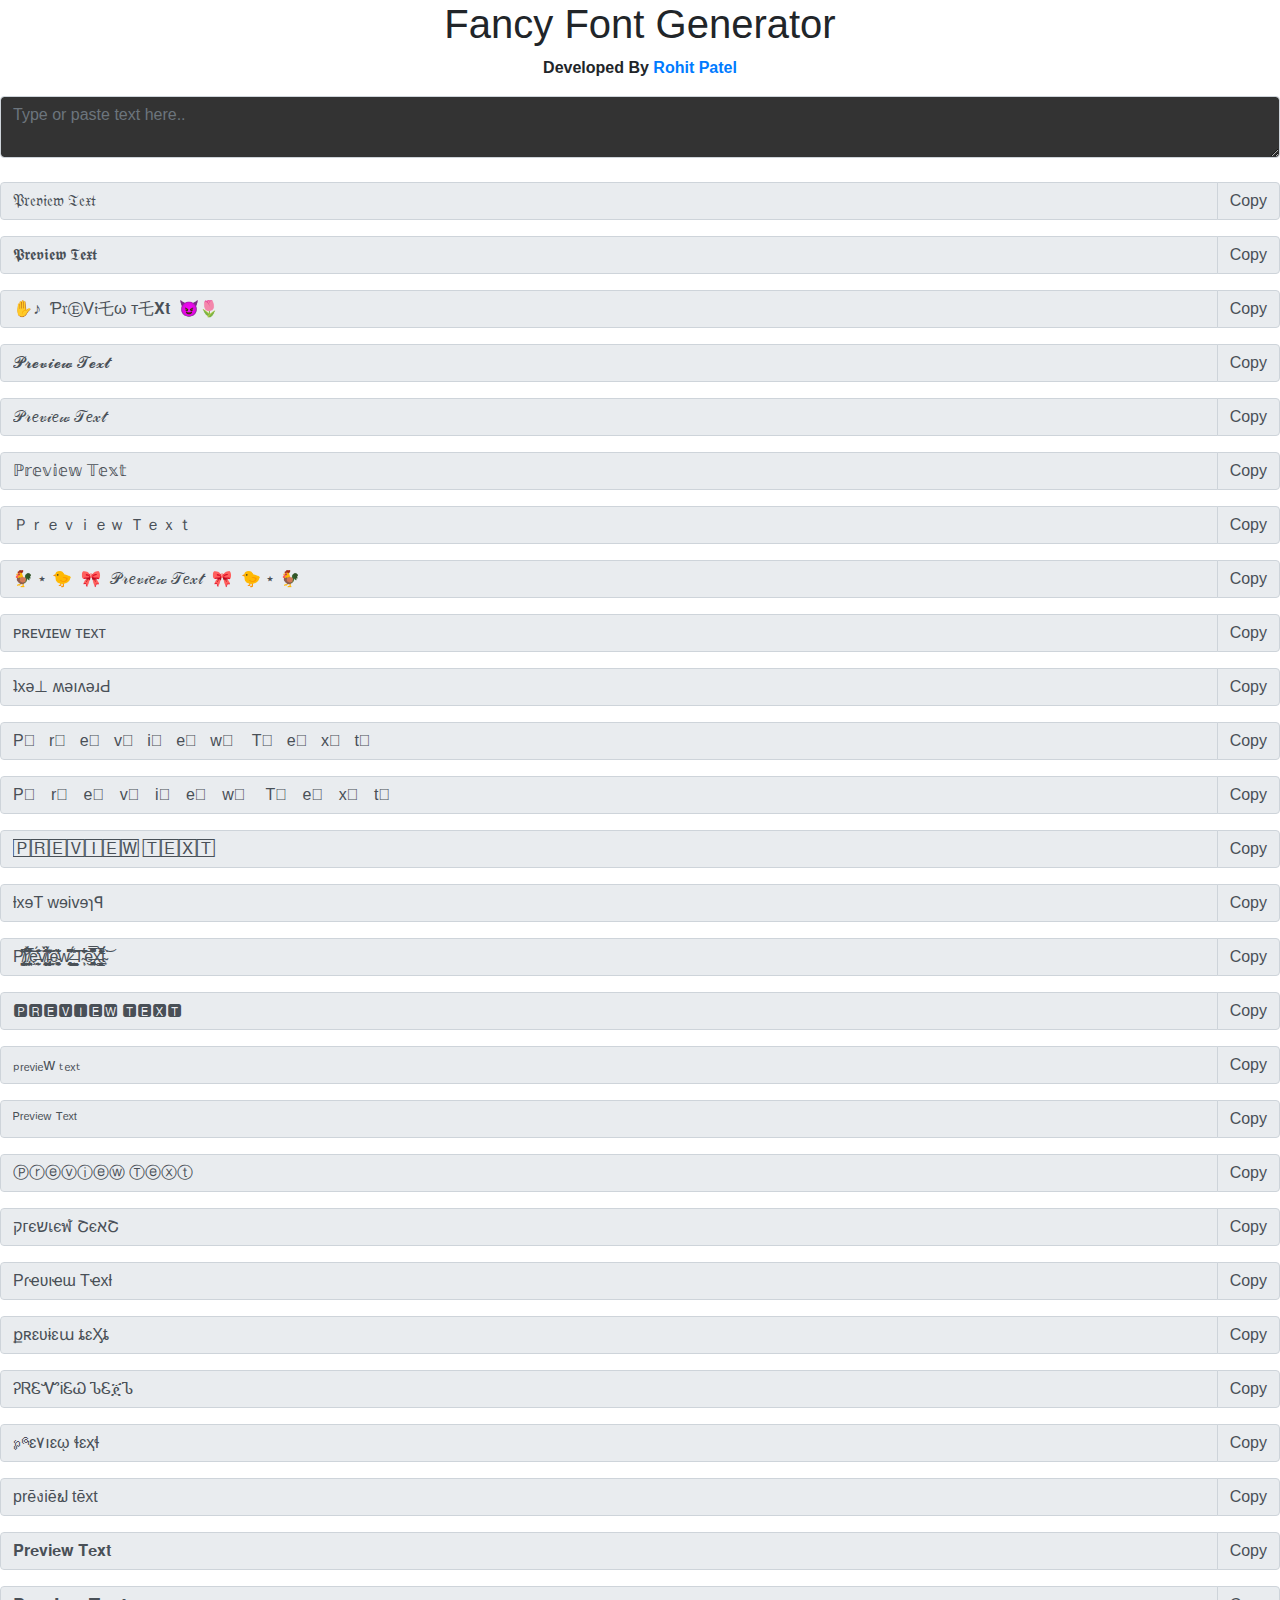
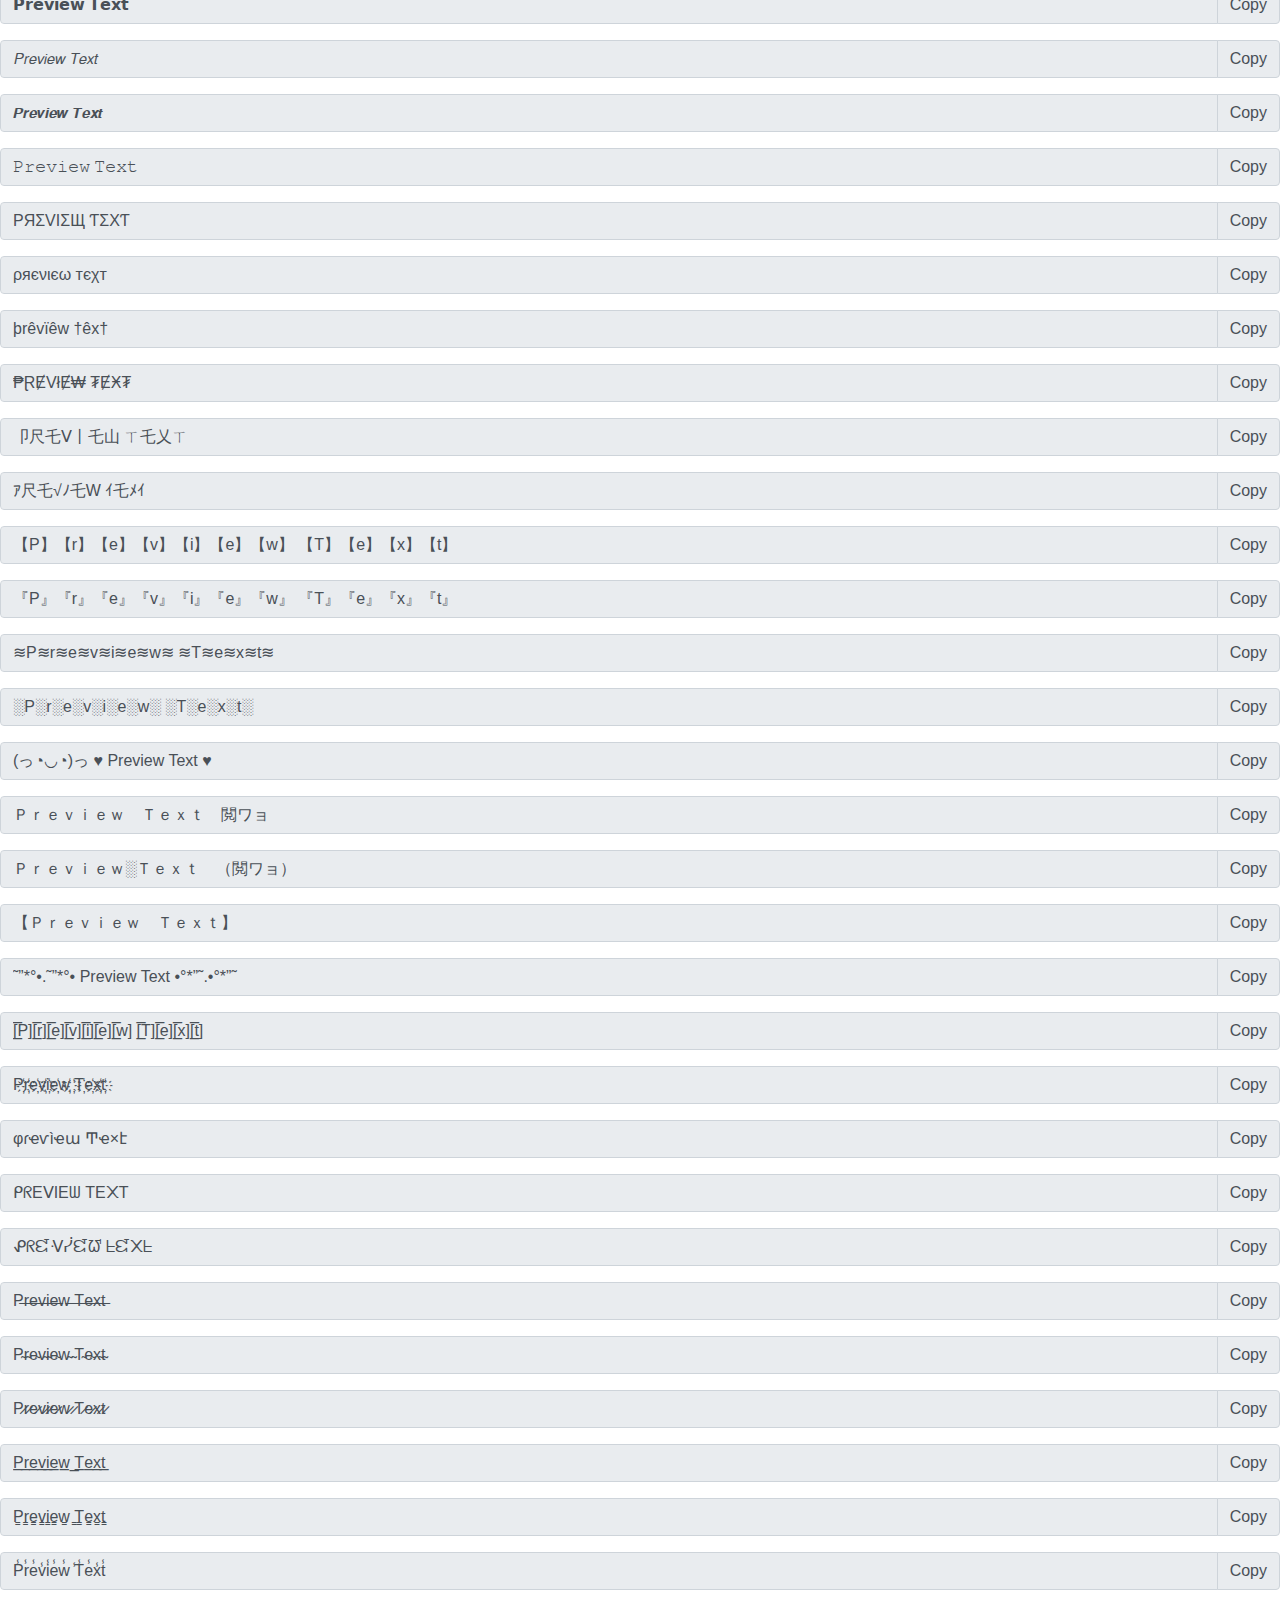
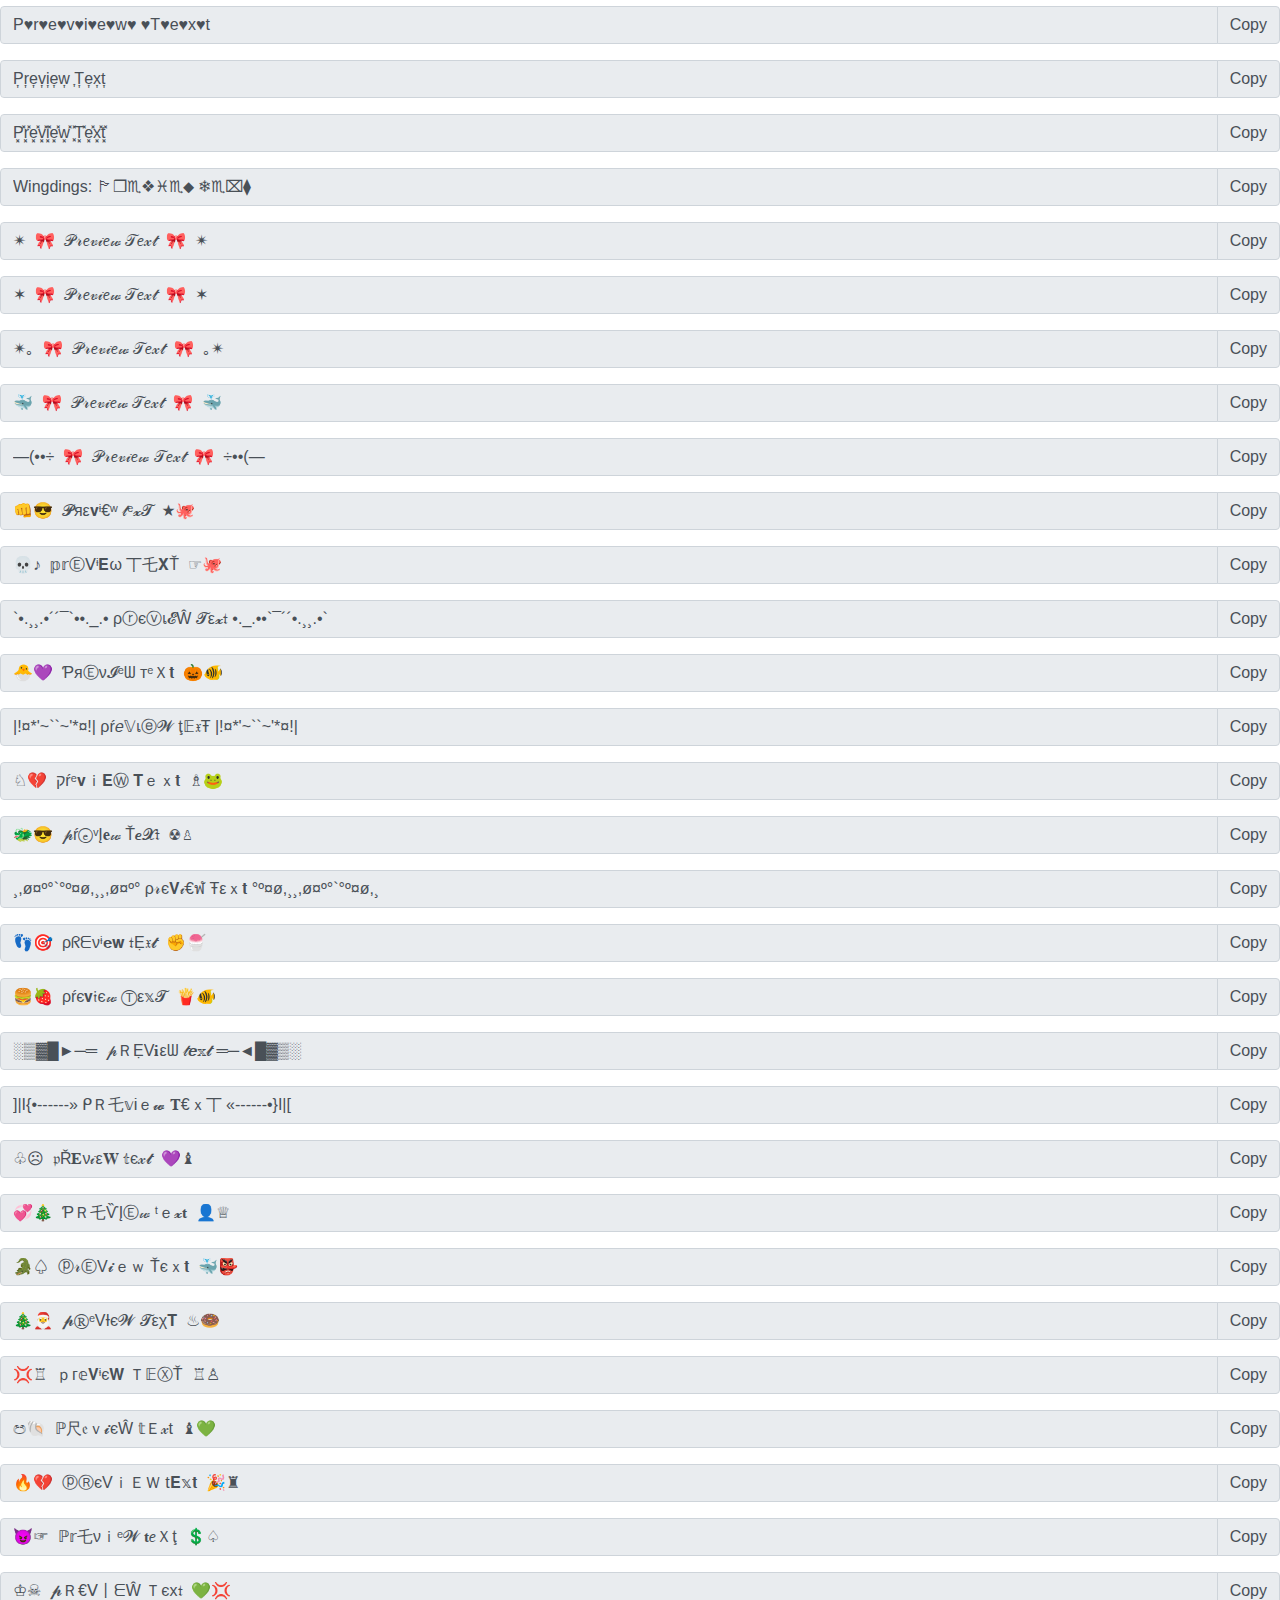
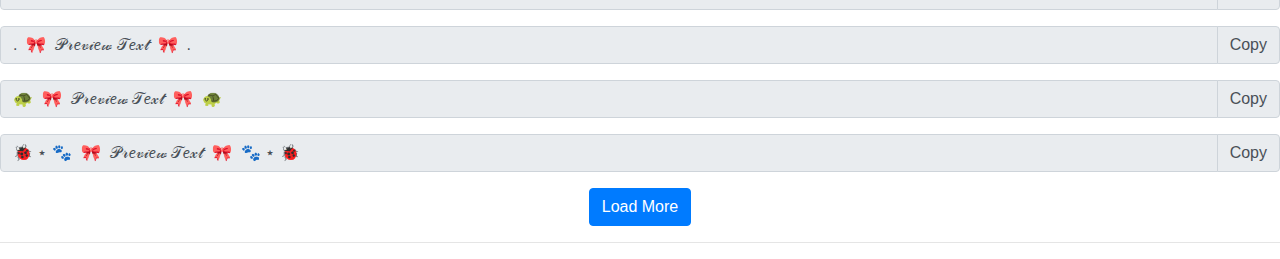
<file: day1/index.html>
<!DOCTYPE html>
<html>
  <head>
    <meta charset="utf-8" />
    <title>Fancy Font Generator</title>

    <meta name="viewport" content="width=device-width, initial-scale=1" />

    <link
      rel="stylesheet"
      href="https://maxcdn.bootstrapcdn.com/bootstrap/4.0.0/css/bootstrap.min.css"
      integrity="sha384-Gn5384xqQ1aoWXA+058RXPxPg6fy4IWvTNh0E263XmFcJlSAwiGgFAW/dAiS6JXm"
      crossorigin="anonymous"
    />
    <link
      rel="stylesheet"
      href="https://maxcdn.bootstrapcdn.com/font-awesome/4.7.0/css/font-awesome.min.css"
    />
    <script src="https://ajax.googleapis.com/ajax/libs/jquery/3.5.1/jquery.min.js"></script>
    <style>
      .fixed {
        position: fixed;
        top: 0;
        left: 0;
        width: 100%;
        z-index: 99;
      }
    </style>
    <script>
      $(window).scroll(function () {
        var sticky = $(".fancytext"),
          scroll = $(window).scrollTop();
        if (scroll >= 100) sticky.addClass("fixed");
        else sticky.removeClass("fixed");
      });
    </script>
  </head>
  <body>
    <h1 style="text-align: center">Fancy Font Generator</h1>
    <p style="text-align: center">
      <b
        >Developed By
        <a href="https://www.iamrohit.in" target="_blank">Rohit Patel</a></b
      >
    </p>
    <textarea
      type="text"
      class="form-control fancytext"
      style="width: 100%; background-color: #333333 !important; color: #ffffff"
      required="required"
      name="text"
      placeholder="Type or paste text here.."
      value=""
    ></textarea>
    <br />
    <div id="result">
      <div class="input-group mb-3">
        <input
          type="text"
          class="form-control text-1"
          value="𝔓𝔯𝔢𝔳𝔦𝔢𝔴 𝔗𝔢𝔵𝔱"
          id="copy_0"
          readonly="readonly"
        />
        <div class="input-group-append">
          <span
            class="input-group-text copybutton"
            style="cursor: pointer"
            data-clipboard-action="copy"
            data-clipboard-target="#copy_0"
            >Copy</span
          >
        </div>
      </div>
      <div class="input-group mb-3">
        <input
          type="text"
          class="form-control text-2"
          value="𝕻𝖗𝖊𝖛𝖎𝖊𝖜 𝕿𝖊𝖝𝖙"
          id="copy_1"
          readonly="readonly"
        />
        <div class="input-group-append">
          <span
            class="input-group-text copybutton"
            style="cursor: pointer"
            data-clipboard-action="copy"
            data-clipboard-target="#copy_1"
            >Copy</span
          >
        </div>
      </div>
      <div class="input-group mb-3">
        <input
          type="text"
          class="form-control text-3"
          value="✋♪  Ƥ𝔯Ⓔᐯ𝔦乇ω т乇𝐗𝐭  😈🌷"
          id="copy_2"
          readonly="readonly"
        />
        <div class="input-group-append">
          <span
            class="input-group-text copybutton"
            style="cursor: pointer"
            data-clipboard-action="copy"
            data-clipboard-target="#copy_2"
            >Copy</span
          >
        </div>
      </div>
      <div class="input-group mb-3">
        <input
          type="text"
          class="form-control text-4"
          value="𝓟𝓻𝓮𝓿𝓲𝓮𝔀 𝓣𝓮𝔁𝓽"
          id="copy_3"
          readonly="readonly"
        />
        <div class="input-group-append">
          <span
            class="input-group-text copybutton"
            style="cursor: pointer"
            data-clipboard-action="copy"
            data-clipboard-target="#copy_3"
            >Copy</span
          >
        </div>
      </div>
      <div class="input-group mb-3">
        <input
          type="text"
          class="form-control text-5"
          value="𝒫𝓇𝑒𝓋𝒾𝑒𝓌 𝒯𝑒𝓍𝓉"
          id="copy_4"
          readonly="readonly"
        />
        <div class="input-group-append">
          <span
            class="input-group-text copybutton"
            style="cursor: pointer"
            data-clipboard-action="copy"
            data-clipboard-target="#copy_4"
            >Copy</span
          >
        </div>
      </div>
      <div class="input-group mb-3">
        <input
          type="text"
          class="form-control text-6"
          value="ℙ𝕣𝕖𝕧𝕚𝕖𝕨 𝕋𝕖𝕩𝕥"
          id="copy_5"
          readonly="readonly"
        />
        <div class="input-group-append">
          <span
            class="input-group-text copybutton"
            style="cursor: pointer"
            data-clipboard-action="copy"
            data-clipboard-target="#copy_5"
            >Copy</span
          >
        </div>
      </div>
      <div class="input-group mb-3">
        <input
          type="text"
          class="form-control text-7"
          value="Ｐｒｅｖｉｅｗ Ｔｅｘｔ"
          id="copy_6"
          readonly="readonly"
        />
        <div class="input-group-append">
          <span
            class="input-group-text copybutton"
            style="cursor: pointer"
            data-clipboard-action="copy"
            data-clipboard-target="#copy_6"
            >Copy</span
          >
        </div>
      </div>
      <div class="input-group mb-3">
        <input
          type="text"
          class="form-control text-8"
          value="🐓 ⋆ 🐤  🎀  𝒫𝓇𝑒𝓋𝒾𝑒𝓌 𝒯𝑒𝓍𝓉  🎀  🐤 ⋆ 🐓"
          id="copy_7"
          readonly="readonly"
        />
        <div class="input-group-append">
          <span
            class="input-group-text copybutton"
            style="cursor: pointer"
            data-clipboard-action="copy"
            data-clipboard-target="#copy_7"
            >Copy</span
          >
        </div>
      </div>
      <div class="input-group mb-3">
        <input
          type="text"
          class="form-control text-9"
          value="ᴘʀᴇᴠɪᴇᴡ ᴛᴇxᴛ"
          id="copy_8"
          readonly="readonly"
        />
        <div class="input-group-append">
          <span
            class="input-group-text copybutton"
            style="cursor: pointer"
            data-clipboard-action="copy"
            data-clipboard-target="#copy_8"
            >Copy</span
          >
        </div>
      </div>
      <div class="input-group mb-3">
        <input
          type="text"
          class="form-control text-10"
          value="ʇxǝ⊥ ʍǝıʌǝɹԀ"
          id="copy_9"
          readonly="readonly"
        />
        <div class="input-group-append">
          <span
            class="input-group-text copybutton"
            style="cursor: pointer"
            data-clipboard-action="copy"
            data-clipboard-target="#copy_9"
            >Copy</span
          >
        </div>
      </div>
      <div class="input-group mb-3">
        <input
          type="text"
          class="form-control text-11"
          value="P⃣&nbsp;&nbsp;&nbsp;r⃣&nbsp;&nbsp;&nbsp;e⃣&nbsp;&nbsp;&nbsp;v⃣&nbsp;&nbsp;&nbsp;i⃣&nbsp;&nbsp;&nbsp;e⃣&nbsp;&nbsp;&nbsp;w⃣ &nbsp;&nbsp;&nbsp;T⃣&nbsp;&nbsp;&nbsp;e⃣&nbsp;&nbsp;&nbsp;x⃣&nbsp;&nbsp;&nbsp;t⃣"
          id="copy_10"
          readonly="readonly"
        />
        <div class="input-group-append">
          <span
            class="input-group-text copybutton"
            style="cursor: pointer"
            data-clipboard-action="copy"
            data-clipboard-target="#copy_10"
            >Copy</span
          >
        </div>
      </div>
      <div class="input-group mb-3">
        <input
          type="text"
          class="form-control text-12"
          value="P⃞ &nbsp;&nbsp; r⃞ &nbsp;&nbsp; e⃞ &nbsp;&nbsp; v⃞ &nbsp;&nbsp; i⃞ &nbsp;&nbsp; e⃞ &nbsp;&nbsp; w⃞  &nbsp;&nbsp; T⃞ &nbsp;&nbsp; e⃞ &nbsp;&nbsp; x⃞ &nbsp;&nbsp; t⃞"
          id="copy_11"
          readonly="readonly"
        />
        <div class="input-group-append">
          <span
            class="input-group-text copybutton"
            style="cursor: pointer"
            data-clipboard-action="copy"
            data-clipboard-target="#copy_11"
            >Copy</span
          >
        </div>
      </div>
      <div class="input-group mb-3">
        <input
          type="text"
          class="form-control text-13"
          value="🄿🅁🄴🅅🄸🄴🅆 🅃🄴🅇🅃"
          id="copy_12"
          readonly="readonly"
        />
        <div class="input-group-append">
          <span
            class="input-group-text copybutton"
            style="cursor: pointer"
            data-clipboard-action="copy"
            data-clipboard-target="#copy_12"
            >Copy</span
          >
        </div>
      </div>
      <div class="input-group mb-3">
        <input
          type="text"
          class="form-control text-14"
          value="ƚxɘT wɘivɘɿꟼ"
          id="copy_13"
          readonly="readonly"
        />
        <div class="input-group-append">
          <span
            class="input-group-text copybutton"
            style="cursor: pointer"
            data-clipboard-action="copy"
            data-clipboard-target="#copy_13"
            >Copy</span
          >
        </div>
      </div>
      <div class="input-group mb-3">
        <input
          type="text"
          class="form-control text-15"
          value="P̸̡̛̬̪̙͎̻̺̹̻̎͆̇̋̆r̸̡͙̦̺̜̪̋̅͌͋̈̈́̀̈́͠͝ȩ̶̯͙̰̜̈́̂̒͠v̸̛͖̰̤̗̝͕̆͊̐̂́̀͜͝͝ị̵̡̲̩̘̟͎̫̝̊̀̎̌̎̈́͂̀̕ẻ̴͓͈̗̖̞̖̣̯̰̓͑͊̐̕w̷̨̛̟͎̗͈̯̘̤͆͆̇͒̈̋̈͠ ̶̲̮̦͇̣̎̾́ͅT̴̖̜̄͋̄͋̇̄̄͗͘͝e̶̳̰̲͙̼͓̣̰͕̩͊̿̐͆͗̽x̵̼̫̙͇̘̗̒̄̽̾̎̑̽̀̾̚t̴͙́̈́͝"
          id="copy_14"
          readonly="readonly"
        />
        <div class="input-group-append">
          <span
            class="input-group-text copybutton"
            style="cursor: pointer"
            data-clipboard-action="copy"
            data-clipboard-target="#copy_14"
            >Copy</span
          >
        </div>
      </div>
      <div class="input-group mb-3">
        <input
          type="text"
          class="form-control text-16"
          value="🅿🆁🅴🆅🅸🅴🆆 🆃🅴🆇🆃"
          id="copy_15"
          readonly="readonly"
        />
        <div class="input-group-append">
          <span
            class="input-group-text copybutton"
            style="cursor: pointer"
            data-clipboard-action="copy"
            data-clipboard-target="#copy_15"
            >Copy</span
          >
        </div>
      </div>

      <div class="input-group mb-3">
        <input
          type="text"
          class="form-control text-17"
          value="ₚᵣₑᵥᵢₑw ₜₑₓₜ"
          id="copy_16"
          readonly="readonly"
        />
        <div class="input-group-append">
          <span
            class="input-group-text copybutton"
            style="cursor: pointer"
            data-clipboard-action="copy"
            data-clipboard-target="#copy_16"
            >Copy</span
          >
        </div>
      </div>
      <div class="input-group mb-3">
        <input
          type="text"
          class="form-control text-18"
          value="ᴾʳᵉᵛⁱᵉʷ ᵀᵉˣᵗ"
          id="copy_17"
          readonly="readonly"
        />
        <div class="input-group-append">
          <span
            class="input-group-text copybutton"
            style="cursor: pointer"
            data-clipboard-action="copy"
            data-clipboard-target="#copy_17"
            >Copy</span
          >
        </div>
      </div>
      <div class="input-group mb-3">
        <input
          type="text"
          class="form-control text-19"
          value="Ⓟⓡⓔⓥⓘⓔⓦ Ⓣⓔⓧⓣ"
          id="copy_18"
          readonly="readonly"
        />
        <div class="input-group-append">
          <span
            class="input-group-text copybutton"
            style="cursor: pointer"
            data-clipboard-action="copy"
            data-clipboard-target="#copy_18"
            >Copy</span
          >
        </div>
      </div>
      <div class="input-group mb-3">
        <input
          type="text"
          class="form-control text-20"
          value="קгєשเєฬ ՇєאՇ"
          id="copy_19"
          readonly="readonly"
        />
        <div class="input-group-append">
          <span
            class="input-group-text copybutton"
            style="cursor: pointer"
            data-clipboard-action="copy"
            data-clipboard-target="#copy_19"
            >Copy</span
          >
        </div>
      </div>
      <div class="input-group mb-3">
        <input
          type="text"
          class="form-control text-21"
          value="Pɾҽʋιҽɯ Tҽxƚ"
          id="copy_20"
          readonly="readonly"
        />
        <div class="input-group-append">
          <span
            class="input-group-text copybutton"
            style="cursor: pointer"
            data-clipboard-action="copy"
            data-clipboard-target="#copy_20"
            >Copy</span
          >
        </div>
      </div>
      <div class="input-group mb-3">
        <input
          type="text"
          class="form-control text-22"
          value="քʀɛʋɨɛա ȶɛӼȶ"
          id="copy_21"
          readonly="readonly"
        />
        <div class="input-group-append">
          <span
            class="input-group-text copybutton"
            style="cursor: pointer"
            data-clipboard-action="copy"
            data-clipboard-target="#copy_21"
            >Copy</span
          >
        </div>
      </div>
      <div class="input-group mb-3">
        <input
          type="text"
          class="form-control text-23"
          value="ᎮᏒᏋᏉᎥᏋᏇ ᏖᏋጀᏖ"
          id="copy_22"
          readonly="readonly"
        />
        <div class="input-group-append">
          <span
            class="input-group-text copybutton"
            style="cursor: pointer"
            data-clipboard-action="copy"
            data-clipboard-target="#copy_22"
            >Copy</span
          >
        </div>
      </div>
      <div class="input-group mb-3">
        <input
          type="text"
          class="form-control text-24"
          value="℘ཞɛ۷ıɛῳ ɬɛҳɬ"
          id="copy_23"
          readonly="readonly"
        />
        <div class="input-group-append">
          <span
            class="input-group-text copybutton"
            style="cursor: pointer"
            data-clipboard-action="copy"
            data-clipboard-target="#copy_23"
            >Copy</span
          >
        </div>
      </div>
      <div class="input-group mb-3">
        <input
          type="text"
          class="form-control text-25"
          value="prēงiēຟ tēxt"
          id="copy_24"
          readonly="readonly"
        />
        <div class="input-group-append">
          <span
            class="input-group-text copybutton"
            style="cursor: pointer"
            data-clipboard-action="copy"
            data-clipboard-target="#copy_24"
            >Copy</span
          >
        </div>
      </div>
      <div class="input-group mb-3">
        <input
          type="text"
          class="form-control text-26"
          value="𝐏𝐫𝐞𝐯𝐢𝐞𝐰 𝐓𝐞𝐱𝐭"
          id="copy_25"
          readonly="readonly"
        />
        <div class="input-group-append">
          <span
            class="input-group-text copybutton"
            style="cursor: pointer"
            data-clipboard-action="copy"
            data-clipboard-target="#copy_25"
            >Copy</span
          >
        </div>
      </div>
      <div class="input-group mb-3">
        <input
          type="text"
          class="form-control text-27"
          value="𝗣𝗿𝗲𝘃𝗶𝗲𝘄 𝗧𝗲𝘅𝘁"
          id="copy_26"
          readonly="readonly"
        />
        <div class="input-group-append">
          <span
            class="input-group-text copybutton"
            style="cursor: pointer"
            data-clipboard-action="copy"
            data-clipboard-target="#copy_26"
            >Copy</span
          >
        </div>
      </div>
      <div class="input-group mb-3">
        <input
          type="text"
          class="form-control text-28"
          value="𝘗𝘳𝘦𝘷𝘪𝘦𝘸 𝘛𝘦𝘹𝘵"
          id="copy_27"
          readonly="readonly"
        />
        <div class="input-group-append">
          <span
            class="input-group-text copybutton"
            style="cursor: pointer"
            data-clipboard-action="copy"
            data-clipboard-target="#copy_27"
            >Copy</span
          >
        </div>
      </div>
      <div class="input-group mb-3">
        <input
          type="text"
          class="form-control text-29"
          value="𝙋𝙧𝙚𝙫𝙞𝙚𝙬 𝙏𝙚𝙭𝙩"
          id="copy_28"
          readonly="readonly"
        />
        <div class="input-group-append">
          <span
            class="input-group-text copybutton"
            style="cursor: pointer"
            data-clipboard-action="copy"
            data-clipboard-target="#copy_28"
            >Copy</span
          >
        </div>
      </div>
      <div class="input-group mb-3">
        <input
          type="text"
          class="form-control text-30"
          value="𝙿𝚛𝚎𝚟𝚒𝚎𝚠 𝚃𝚎𝚡𝚝"
          id="copy_29"
          readonly="readonly"
        />
        <div class="input-group-append">
          <span
            class="input-group-text copybutton"
            style="cursor: pointer"
            data-clipboard-action="copy"
            data-clipboard-target="#copy_29"
            >Copy</span
          >
        </div>
      </div>
      <div class="input-group mb-3">
        <input
          type="text"
          class="form-control text-31"
          value="PЯΣVIΣЩ ƬΣXƬ"
          id="copy_30"
          readonly="readonly"
        />
        <div class="input-group-append">
          <span
            class="input-group-text copybutton"
            style="cursor: pointer"
            data-clipboard-action="copy"
            data-clipboard-target="#copy_30"
            >Copy</span
          >
        </div>
      </div>
      <div class="input-group mb-3">
        <input
          type="text"
          class="form-control text-32"
          value="ρяєνιєω тєχт"
          id="copy_31"
          readonly="readonly"
        />
        <div class="input-group-append">
          <span
            class="input-group-text copybutton"
            style="cursor: pointer"
            data-clipboard-action="copy"
            data-clipboard-target="#copy_31"
            >Copy</span
          >
        </div>
      </div>
      <div class="input-group mb-3">
        <input
          type="text"
          class="form-control text-33"
          value="þrêvïêw †êx†"
          id="copy_32"
          readonly="readonly"
        />
        <div class="input-group-append">
          <span
            class="input-group-text copybutton"
            style="cursor: pointer"
            data-clipboard-action="copy"
            data-clipboard-target="#copy_32"
            >Copy</span
          >
        </div>
      </div>
      <div class="input-group mb-3">
        <input
          type="text"
          class="form-control text-34"
          value="₱ⱤɆVłɆ₩ ₮ɆӾ₮"
          id="copy_33"
          readonly="readonly"
        />
        <div class="input-group-append">
          <span
            class="input-group-text copybutton"
            style="cursor: pointer"
            data-clipboard-action="copy"
            data-clipboard-target="#copy_33"
            >Copy</span
          >
        </div>
      </div>
      <div class="input-group mb-3">
        <input
          type="text"
          class="form-control text-35"
          value="卩尺乇ᐯ丨乇山 ㄒ乇乂ㄒ"
          id="copy_34"
          readonly="readonly"
        />
        <div class="input-group-append">
          <span
            class="input-group-text copybutton"
            style="cursor: pointer"
            data-clipboard-action="copy"
            data-clipboard-target="#copy_34"
            >Copy</span
          >
        </div>
      </div>
      <div class="input-group mb-3">
        <input
          type="text"
          class="form-control text-36"
          value="ｱ尺乇√ﾉ乇W ｲ乇ﾒｲ"
          id="copy_35"
          readonly="readonly"
        />
        <div class="input-group-append">
          <span
            class="input-group-text copybutton"
            style="cursor: pointer"
            data-clipboard-action="copy"
            data-clipboard-target="#copy_35"
            >Copy</span
          >
        </div>
      </div>
      <div class="input-group mb-3">
        <input
          type="text"
          class="form-control text-37"
          value="【P】【r】【e】【v】【i】【e】【w】 【T】【e】【x】【t】"
          id="copy_36"
          readonly="readonly"
        />
        <div class="input-group-append">
          <span
            class="input-group-text copybutton"
            style="cursor: pointer"
            data-clipboard-action="copy"
            data-clipboard-target="#copy_36"
            >Copy</span
          >
        </div>
      </div>
      <div class="input-group mb-3">
        <input
          type="text"
          class="form-control text-38"
          value="『P』『r』『e』『v』『i』『e』『w』 『T』『e』『x』『t』"
          id="copy_37"
          readonly="readonly"
        />
        <div class="input-group-append">
          <span
            class="input-group-text copybutton"
            style="cursor: pointer"
            data-clipboard-action="copy"
            data-clipboard-target="#copy_37"
            >Copy</span
          >
        </div>
      </div>
      <div class="input-group mb-3">
        <input
          type="text"
          class="form-control text-39"
          value="≋P≋r≋e≋v≋i≋e≋w≋ ≋T≋e≋x≋t≋"
          id="copy_38"
          readonly="readonly"
        />
        <div class="input-group-append">
          <span
            class="input-group-text copybutton"
            style="cursor: pointer"
            data-clipboard-action="copy"
            data-clipboard-target="#copy_38"
            >Copy</span
          >
        </div>
      </div>
      <div class="input-group mb-3">
        <input
          type="text"
          class="form-control text-40"
          value="░P░r░e░v░i░e░w░ ░T░e░x░t░"
          id="copy_39"
          readonly="readonly"
        />
        <div class="input-group-append">
          <span
            class="input-group-text copybutton"
            style="cursor: pointer"
            data-clipboard-action="copy"
            data-clipboard-target="#copy_39"
            >Copy</span
          >
        </div>
      </div>
      <div class="input-group mb-3">
        <input
          type="text"
          class="form-control text-41"
          value="(っ◔◡◔)っ ♥ Preview Text ♥"
          id="copy_40"
          readonly="readonly"
        />
        <div class="input-group-append">
          <span
            class="input-group-text copybutton"
            style="cursor: pointer"
            data-clipboard-action="copy"
            data-clipboard-target="#copy_40"
            >Copy</span
          >
        </div>
      </div>
      <div class="input-group mb-3">
        <input
          type="text"
          class="form-control text-42"
          value="Ｐｒｅｖｉｅｗ　Ｔｅｘｔ　閲ワョ"
          id="copy_41"
          readonly="readonly"
        />
        <div class="input-group-append">
          <span
            class="input-group-text copybutton"
            style="cursor: pointer"
            data-clipboard-action="copy"
            data-clipboard-target="#copy_41"
            >Copy</span
          >
        </div>
      </div>
      <div class="input-group mb-3">
        <input
          type="text"
          class="form-control text-43"
          value="Ｐｒｅｖｉｅｗ░Ｔｅｘｔ　（閲ワョ）"
          id="copy_42"
          readonly="readonly"
        />
        <div class="input-group-append">
          <span
            class="input-group-text copybutton"
            style="cursor: pointer"
            data-clipboard-action="copy"
            data-clipboard-target="#copy_42"
            >Copy</span
          >
        </div>
      </div>
      <div class="input-group mb-3">
        <input
          type="text"
          class="form-control text-44"
          value="【&#65279;Ｐｒｅｖｉｅｗ　Ｔｅｘｔ】"
          id="copy_43"
          readonly="readonly"
        />
        <div class="input-group-append">
          <span
            class="input-group-text copybutton"
            style="cursor: pointer"
            data-clipboard-action="copy"
            data-clipboard-target="#copy_43"
            >Copy</span
          >
        </div>
      </div>
      <div class="input-group mb-3">
        <input
          type="text"
          class="form-control text-45"
          value="˜”*°•.˜”*°• Preview Text •°*”˜.•°*”˜"
          id="copy_44"
          readonly="readonly"
        />
        <div class="input-group-append">
          <span
            class="input-group-text copybutton"
            style="cursor: pointer"
            data-clipboard-action="copy"
            data-clipboard-target="#copy_44"
            >Copy</span
          >
        </div>
      </div>
      <div class="input-group mb-3">
        <input
          type="text"
          class="form-control text-46"
          value="[̲̅P][̲̅r][̲̅e][̲̅v][̲̅i][̲̅e][̲̅w] [̲̅T][̲̅e][̲̅x][̲̅t]"
          id="copy_45"
          readonly="readonly"
        />
        <div class="input-group-append">
          <span
            class="input-group-text copybutton"
            style="cursor: pointer"
            data-clipboard-action="copy"
            data-clipboard-target="#copy_45"
            >Copy</span
          >
        </div>
      </div>
      <div class="input-group mb-3">
        <input
          type="text"
          class="form-control text-47"
          value="P҉r҉e҉v҉i҉e҉w҉ ҉T҉e҉x҉t҉"
          id="copy_46"
          readonly="readonly"
        />
        <div class="input-group-append">
          <span
            class="input-group-text copybutton"
            style="cursor: pointer"
            data-clipboard-action="copy"
            data-clipboard-target="#copy_46"
            >Copy</span
          >
        </div>
      </div>
      <div class="input-group mb-3">
        <input
          type="text"
          class="form-control text-48"
          value="φɾҽѵìҽա Ͳҽ×է"
          id="copy_47"
          readonly="readonly"
        />
        <div class="input-group-append">
          <span
            class="input-group-text copybutton"
            style="cursor: pointer"
            data-clipboard-action="copy"
            data-clipboard-target="#copy_47"
            >Copy</span
          >
        </div>
      </div>
      <div class="input-group mb-3">
        <input
          type="text"
          class="form-control text-49"
          value="ᑭᖇEᐯIEᗯ TE᙭T"
          id="copy_48"
          readonly="readonly"
        />
        <div class="input-group-append">
          <span
            class="input-group-text copybutton"
            style="cursor: pointer"
            data-clipboard-action="copy"
            data-clipboard-target="#copy_48"
            >Copy</span
          >
        </div>
      </div>
      <div class="input-group mb-3">
        <input
          type="text"
          class="form-control text-50"
          value="ᕵᖇᘿᐺᓰᘿᘺ ᖶᘿ᙭ᖶ"
          id="copy_49"
          readonly="readonly"
        />
        <div class="input-group-append">
          <span
            class="input-group-text copybutton"
            style="cursor: pointer"
            data-clipboard-action="copy"
            data-clipboard-target="#copy_49"
            >Copy</span
          >
        </div>
      </div>
      <div class="input-group mb-3">
        <input
          type="text"
          class="form-control text-51"
          value="P̶r̶e̶v̶i̶e̶w̶ ̶T̶e̶x̶t̶"
          id="copy_50"
          readonly="readonly"
        />
        <div class="input-group-append">
          <span
            class="input-group-text copybutton"
            style="cursor: pointer"
            data-clipboard-action="copy"
            data-clipboard-target="#copy_50"
            >Copy</span
          >
        </div>
      </div>
      <div class="input-group mb-3">
        <input
          type="text"
          class="form-control text-52"
          value="P̴r̴e̴v̴i̴e̴w̴ ̴T̴e̴x̴t̴"
          id="copy_51"
          readonly="readonly"
        />
        <div class="input-group-append">
          <span
            class="input-group-text copybutton"
            style="cursor: pointer"
            data-clipboard-action="copy"
            data-clipboard-target="#copy_51"
            >Copy</span
          >
        </div>
      </div>
      <div class="input-group mb-3">
        <input
          type="text"
          class="form-control text-53"
          value="P̷r̷e̷v̷i̷e̷w̷ ̷T̷e̷x̷t̷"
          id="copy_52"
          readonly="readonly"
        />
        <div class="input-group-append">
          <span
            class="input-group-text copybutton"
            style="cursor: pointer"
            data-clipboard-action="copy"
            data-clipboard-target="#copy_52"
            >Copy</span
          >
        </div>
      </div>
      <div class="input-group mb-3">
        <input
          type="text"
          class="form-control text-54"
          value="P̲r̲e̲v̲i̲e̲w̲ ̲T̲e̲x̲t̲"
          id="copy_53"
          readonly="readonly"
        />
        <div class="input-group-append">
          <span
            class="input-group-text copybutton"
            style="cursor: pointer"
            data-clipboard-action="copy"
            data-clipboard-target="#copy_53"
            >Copy</span
          >
        </div>
      </div>
      <div class="input-group mb-3">
        <input
          type="text"
          class="form-control text-55"
          value="P̳r̳e̳v̳i̳e̳w̳ ̳T̳e̳x̳t̳"
          id="copy_54"
          readonly="readonly"
        />
        <div class="input-group-append">
          <span
            class="input-group-text copybutton"
            style="cursor: pointer"
            data-clipboard-action="copy"
            data-clipboard-target="#copy_54"
            >Copy</span
          >
        </div>
      </div>
      <div class="input-group mb-3">
        <input
          type="text"
          class="form-control text-56"
          value="P̾r̾e̾v̾i̾e̾w̾ ̾T̾e̾x̾t̾"
          id="copy_55"
          readonly="readonly"
        />
        <div class="input-group-append">
          <span
            class="input-group-text copybutton"
            style="cursor: pointer"
            data-clipboard-action="copy"
            data-clipboard-target="#copy_55"
            >Copy</span
          >
        </div>
      </div>
      <div class="input-group mb-3">
        <input
          type="text"
          class="form-control text-57"
          value="P♥r♥e♥v♥i♥e♥w♥ ♥T♥e♥x♥t"
          id="copy_56"
          readonly="readonly"
        />
        <div class="input-group-append">
          <span
            class="input-group-text copybutton"
            style="cursor: pointer"
            data-clipboard-action="copy"
            data-clipboard-target="#copy_56"
            >Copy</span
          >
        </div>
      </div>
      <div class="input-group mb-3">
        <input
          type="text"
          class="form-control text-58"
          value="P͎r͎e͎v͎i͎e͎w͎ ͎T͎e͎x͎t͎"
          id="copy_57"
          readonly="readonly"
        />
        <div class="input-group-append">
          <span
            class="input-group-text copybutton"
            style="cursor: pointer"
            data-clipboard-action="copy"
            data-clipboard-target="#copy_57"
            >Copy</span
          >
        </div>
      </div>
      <div class="input-group mb-3">
        <input
          type="text"
          class="form-control text-59"
          value="P͓̽r͓̽e͓̽v͓̽i͓̽e͓̽w͓̽ ͓̽T͓̽e͓̽x͓̽t͓̽"
          id="copy_58"
          readonly="readonly"
        />
        <div class="input-group-append">
          <span
            class="input-group-text copybutton"
            style="cursor: pointer"
            data-clipboard-action="copy"
            data-clipboard-target="#copy_58"
            >Copy</span
          >
        </div>
      </div>
      <div class="input-group mb-3">
        <input
          type="text"
          class="form-control text-60"
          value="Wingdings: 🏱︎❒︎♏︎❖︎♓︎♏︎⬥︎ ❄︎♏︎⌧︎⧫︎"
          id="copy_59"
          readonly="readonly"
        />
        <div class="input-group-append">
          <span
            class="input-group-text copybutton"
            style="cursor: pointer"
            data-clipboard-action="copy"
            data-clipboard-target="#copy_59"
            >Copy</span
          >
        </div>
      </div>
      <div class="input-group mb-3">
        <input
          type="text"
          class="form-control text-61"
          value="✴  🎀  𝒫𝓇𝑒𝓋𝒾𝑒𝓌 𝒯𝑒𝓍𝓉  🎀  ✴"
          id="copy_60"
          readonly="readonly"
        />
        <div class="input-group-append">
          <span
            class="input-group-text copybutton"
            style="cursor: pointer"
            data-clipboard-action="copy"
            data-clipboard-target="#copy_60"
            >Copy</span
          >
        </div>
      </div>
      <div class="input-group mb-3">
        <input
          type="text"
          class="form-control text-62"
          value="✶  🎀  𝒫𝓇𝑒𝓋𝒾𝑒𝓌 𝒯𝑒𝓍𝓉  🎀  ✶"
          id="copy_61"
          readonly="readonly"
        />
        <div class="input-group-append">
          <span
            class="input-group-text copybutton"
            style="cursor: pointer"
            data-clipboard-action="copy"
            data-clipboard-target="#copy_61"
            >Copy</span
          >
        </div>
      </div>
      <div class="input-group mb-3">
        <input
          type="text"
          class="form-control text-63"
          value="✴｡  🎀  𝒫𝓇𝑒𝓋𝒾𝑒𝓌 𝒯𝑒𝓍𝓉  🎀  ｡✴"
          id="copy_62"
          readonly="readonly"
        />
        <div class="input-group-append">
          <span
            class="input-group-text copybutton"
            style="cursor: pointer"
            data-clipboard-action="copy"
            data-clipboard-target="#copy_62"
            >Copy</span
          >
        </div>
      </div>
      <div class="input-group mb-3">
        <input
          type="text"
          class="form-control text-64"
          value="🐳  🎀  𝒫𝓇𝑒𝓋𝒾𝑒𝓌 𝒯𝑒𝓍𝓉  🎀  🐳"
          id="copy_63"
          readonly="readonly"
        />
        <div class="input-group-append">
          <span
            class="input-group-text copybutton"
            style="cursor: pointer"
            data-clipboard-action="copy"
            data-clipboard-target="#copy_63"
            >Copy</span
          >
        </div>
      </div>
      <div class="input-group mb-3">
        <input
          type="text"
          class="form-control text-65"
          value="—(••÷  🎀  𝒫𝓇𝑒𝓋𝒾𝑒𝓌 𝒯𝑒𝓍𝓉  🎀  ÷••(—"
          id="copy_64"
          readonly="readonly"
        />
        <div class="input-group-append">
          <span
            class="input-group-text copybutton"
            style="cursor: pointer"
            data-clipboard-action="copy"
            data-clipboard-target="#copy_64"
            >Copy</span
          >
        </div>
      </div>
      <div class="input-group mb-3">
        <input
          type="text"
          class="form-control text-66"
          value="👊😎  𝓟яε𝐯ᶤ€ʷ 𝓉ᵉ𝔁𝓣  ★🐙"
          id="copy_65"
          readonly="readonly"
        />
        <div class="input-group-append">
          <span
            class="input-group-text copybutton"
            style="cursor: pointer"
            data-clipboard-action="copy"
            data-clipboard-target="#copy_65"
            >Copy</span
          >
        </div>
      </div>
      <div class="input-group mb-3">
        <input
          type="text"
          class="form-control text-67"
          value="💀♪  𝕡𝕣Ⓔᐯᶤ𝐄ω 丅乇𝐗Ť  ☞🐙"
          id="copy_66"
          readonly="readonly"
        />
        <div class="input-group-append">
          <span
            class="input-group-text copybutton"
            style="cursor: pointer"
            data-clipboard-action="copy"
            data-clipboard-target="#copy_66"
            >Copy</span
          >
        </div>
      </div>
      <div class="input-group mb-3">
        <input
          type="text"
          class="form-control text-68"
          value="`•.¸¸.•´´¯`••._.• ρⓡєⓥเ𝓔Ŵ 𝓣ε𝔁𝔱 •._.••`¯´´•.¸¸.•`"
          id="copy_67"
          readonly="readonly"
        />
        <div class="input-group-append">
          <span
            class="input-group-text copybutton"
            style="cursor: pointer"
            data-clipboard-action="copy"
            data-clipboard-target="#copy_67"
            >Copy</span
          >
        </div>
      </div>
      <div class="input-group mb-3">
        <input
          type="text"
          class="form-control text-69"
          value="🐣💜  ƤяⒺν𝓘ᵉᗯ тᵉＸ𝐭  🎃🐠"
          id="copy_68"
          readonly="readonly"
        />
        <div class="input-group-append">
          <span
            class="input-group-text copybutton"
            style="cursor: pointer"
            data-clipboard-action="copy"
            data-clipboard-target="#copy_68"
            >Copy</span
          >
        </div>
      </div>
      <div class="input-group mb-3">
        <input
          type="text"
          class="form-control text-70"
          value="|!¤*'~``~'*¤!| ρŕ𝑒𝕍เⓔ𝓦 ţ𝔼𝔵Ŧ |!¤*'~``~'*¤!|"
          id="copy_69"
          readonly="readonly"
        />
        <div class="input-group-append">
          <span
            class="input-group-text copybutton"
            style="cursor: pointer"
            data-clipboard-action="copy"
            data-clipboard-target="#copy_69"
            >Copy</span
          >
        </div>
      </div>
      <div class="input-group mb-3">
        <input
          type="text"
          class="form-control text-71"
          value="♘💔  קŕᵉ𝐯ｉ𝐄Ⓦ 𝐓ｅｘ𝐭  ♗🐸"
          id="copy_70"
          readonly="readonly"
        />
        <div class="input-group-append">
          <span
            class="input-group-text copybutton"
            style="cursor: pointer"
            data-clipboard-action="copy"
            data-clipboard-target="#copy_70"
            >Copy</span
          >
        </div>
      </div>
      <div class="input-group mb-3">
        <input
          type="text"
          class="form-control text-72"
          value="🐲😎  𝓅ŕⓔᵛĮ𝐞𝓌 Ť𝒆𝓧𝔱  ☢♙"
          id="copy_71"
          readonly="readonly"
        />
        <div class="input-group-append">
          <span
            class="input-group-text copybutton"
            style="cursor: pointer"
            data-clipboard-action="copy"
            data-clipboard-target="#copy_71"
            >Copy</span
          >
        </div>
      </div>
      <div class="input-group mb-3">
        <input
          type="text"
          class="form-control text-73"
          value="¸,ø¤º°`°º¤ø,¸¸,ø¤º° ρ𝓇є𝐕𝒾€ฬ Ŧεｘ𝐭 °º¤ø,¸¸,ø¤º°`°º¤ø,¸"
          id="copy_72"
          readonly="readonly"
        />
        <div class="input-group-append">
          <span
            class="input-group-text copybutton"
            style="cursor: pointer"
            data-clipboard-action="copy"
            data-clipboard-target="#copy_72"
            >Copy</span
          >
        </div>
      </div>
      <div class="input-group mb-3">
        <input
          type="text"
          class="form-control text-74"
          value="👣🎯  ρᖇᗴνᶤ𝐞𝐰 𝔱Ẹ𝔵𝓽  ✊🍧"
          id="copy_73"
          readonly="readonly"
        />
        <div class="input-group-append">
          <span
            class="input-group-text copybutton"
            style="cursor: pointer"
            data-clipboard-action="copy"
            data-clipboard-target="#copy_73"
            >Copy</span
          >
        </div>
      </div>
      <div class="input-group mb-3">
        <input
          type="text"
          class="form-control text-75"
          value="🍔🍓  ρŕє𝐯𝔦є𝓌 Ⓣε𝕩𝓣  🍟🐠"
          id="copy_74"
          readonly="readonly"
        />
        <div class="input-group-append">
          <span
            class="input-group-text copybutton"
            style="cursor: pointer"
            data-clipboard-action="copy"
            data-clipboard-target="#copy_74"
            >Copy</span
          >
        </div>
      </div>
      <div class="input-group mb-3">
        <input
          type="text"
          class="form-control text-76"
          value="░▒▓█►─═  𝓅ＲẸV𝐢εᗯ 𝓉𝒆𝕩𝓽 ═─◄█▓▒░"
          id="copy_75"
          readonly="readonly"
        />
        <div class="input-group-append">
          <span
            class="input-group-text copybutton"
            style="cursor: pointer"
            data-clipboard-action="copy"
            data-clipboard-target="#copy_75"
            >Copy</span
          >
        </div>
      </div>
      <div class="input-group mb-3">
        <input
          type="text"
          class="form-control text-77"
          value="]|I{•------» ᑭＲ乇𝕧Ꭵｅ𝔀 𝐓€ｘ丅 «------•}I|["
          id="copy_76"
          readonly="readonly"
        />
        <div class="input-group-append">
          <span
            class="input-group-text copybutton"
            style="cursor: pointer"
            data-clipboard-action="copy"
            data-clipboard-target="#copy_76"
            >Copy</span
          >
        </div>
      </div>
      <div class="input-group mb-3">
        <input
          type="text"
          class="form-control text-78"
          value="♧☹  𝔭Ř𝐄ν𝒾ε𝐖 𝕥є𝓍𝓽  💜♝"
          id="copy_77"
          readonly="readonly"
        />
        <div class="input-group-append">
          <span
            class="input-group-text copybutton"
            style="cursor: pointer"
            data-clipboard-action="copy"
            data-clipboard-target="#copy_77"
            >Copy</span
          >
        </div>
      </div>
      <div class="input-group mb-3">
        <input
          type="text"
          class="form-control text-79"
          value="💞🎄  ƤＲ乇ѶĮⒺ𝓌 ᵗｅ𝔁𝐭  👤♕"
          id="copy_78"
          readonly="readonly"
        />
        <div class="input-group-append">
          <span
            class="input-group-text copybutton"
            style="cursor: pointer"
            data-clipboard-action="copy"
            data-clipboard-target="#copy_78"
            >Copy</span
          >
        </div>
      </div>
      <div class="input-group mb-3">
        <input
          type="text"
          class="form-control text-80"
          value="🐊♤  ⓟ𝓇ⒺV𝓲ｅｗ Ťєｘ𝐭  🐳👺"
          id="copy_79"
          readonly="readonly"
        />
        <div class="input-group-append">
          <span
            class="input-group-text copybutton"
            style="cursor: pointer"
            data-clipboard-action="copy"
            data-clipboard-target="#copy_79"
            >Copy</span
          >
        </div>
      </div>
      <div class="input-group mb-3">
        <input
          type="text"
          class="form-control text-81"
          value="🎄🎅  𝓹ⓇᵉVƗє𝓦 𝓣εχ𝐓  ♨🍩"
          id="copy_80"
          readonly="readonly"
        />
        <div class="input-group-append">
          <span
            class="input-group-text copybutton"
            style="cursor: pointer"
            data-clipboard-action="copy"
            data-clipboard-target="#copy_80"
            >Copy</span
          >
        </div>
      </div>
      <div class="input-group mb-3">
        <input
          type="text"
          class="form-control text-82"
          value="💢♖  ｐг𝕖𝐕ᶤє𝐖 Ｔ𝔼ⓍŤ  ♖♙"
          id="copy_81"
          readonly="readonly"
        />
        <div class="input-group-append">
          <span
            class="input-group-text copybutton"
            style="cursor: pointer"
            data-clipboard-action="copy"
            data-clipboard-target="#copy_81"
            >Copy</span
          >
        </div>
      </div>
      <div class="input-group mb-3">
        <input
          type="text"
          class="form-control text-83"
          value="ඏ🐚  ℙ尺𝔢ｖ𝓲єŴ 𝕥Ｅ𝓍t  ♝💚"
          id="copy_82"
          readonly="readonly"
        />
        <div class="input-group-append">
          <span
            class="input-group-text copybutton"
            style="cursor: pointer"
            data-clipboard-action="copy"
            data-clipboard-target="#copy_82"
            >Copy</span
          >
        </div>
      </div>
      <div class="input-group mb-3">
        <input
          type="text"
          class="form-control text-84"
          value="🔥💔  ⓟⓇєVｉＥＷ t𝐄𝕩𝐭  🎉♜"
          id="copy_83"
          readonly="readonly"
        />
        <div class="input-group-append">
          <span
            class="input-group-text copybutton"
            style="cursor: pointer"
            data-clipboard-action="copy"
            data-clipboard-target="#copy_83"
            >Copy</span
          >
        </div>
      </div>
      <div class="input-group mb-3">
        <input
          type="text"
          class="form-control text-85"
          value="😈☞  ℙ𝕣乇νｉᵉ𝓦 𝐭𝑒Ｘţ  💲♤"
          id="copy_84"
          readonly="readonly"
        />
        <div class="input-group-append">
          <span
            class="input-group-text copybutton"
            style="cursor: pointer"
            data-clipboard-action="copy"
            data-clipboard-target="#copy_84"
            >Copy</span
          >
        </div>
      </div>
      <div class="input-group mb-3">
        <input
          type="text"
          class="form-control text-86"
          value="♔☠  𝓹Ｒ€ᐯ丨ᗴŴ Ｔєx𝔱  💚💢"
          id="copy_85"
          readonly="readonly"
        />
        <div class="input-group-append">
          <span
            class="input-group-text copybutton"
            style="cursor: pointer"
            data-clipboard-action="copy"
            data-clipboard-target="#copy_85"
            >Copy</span
          >
        </div>
      </div>
      <div class="input-group mb-3">
        <input
          type="text"
          class="form-control text-87"
          value=".  🎀  𝒫𝓇𝑒𝓋𝒾𝑒𝓌 𝒯𝑒𝓍𝓉  🎀  ."
          id="copy_86"
          readonly="readonly"
        />
        <div class="input-group-append">
          <span
            class="input-group-text copybutton"
            style="cursor: pointer"
            data-clipboard-action="copy"
            data-clipboard-target="#copy_86"
            >Copy</span
          >
        </div>
      </div>
      <div class="input-group mb-3">
        <input
          type="text"
          class="form-control text-88"
          value="🐢  🎀  𝒫𝓇𝑒𝓋𝒾𝑒𝓌 𝒯𝑒𝓍𝓉  🎀  🐢"
          id="copy_87"
          readonly="readonly"
        />
        <div class="input-group-append">
          <span
            class="input-group-text copybutton"
            style="cursor: pointer"
            data-clipboard-action="copy"
            data-clipboard-target="#copy_87"
            >Copy</span
          >
        </div>
      </div>
      <div class="input-group mb-3">
        <input
          type="text"
          class="form-control text-89"
          value="🐞 ⋆ 🐾  🎀  𝒫𝓇𝑒𝓋𝒾𝑒𝓌 𝒯𝑒𝓍𝓉  🎀  🐾 ⋆ 🐞"
          id="copy_88"
          readonly="readonly"
        />
        <div class="input-group-append">
          <span
            class="input-group-text copybutton"
            style="cursor: pointer"
            data-clipboard-action="copy"
            data-clipboard-target="#copy_88"
            >Copy</span
          >
        </div>
      </div>
    </div>
    <center>
      <button class="btn btn-primary loadmore">Load More</button>
    </center>

    <hr />

    <script src="script.js"></script>
  
    <!-- 
Author : Rohit Kumar
Version : 0.0.1
App Name : Fancy Text Generator
Website: https://www.iamrohit.in
Youtube: https://youtube.com/AskRohit 
-->

    <script>
      $(function () {
        /*if($.trim($("#fancytext").val())!='') { 
    generateFancy($("#fancytext").val());
  } else {
   generateFancy("Preview Text");
  }*/

        $(".fancytext").keyup(function () {
          $(".fancytext").val($(this).val());
          if ($.trim($(this).val()) != "") {
            generateFancy($(this).val());
          } else {
            generateFancy("Preview Text");
          }
        });
        var ct = 89;
        function generateFancy(txt) {
          var fancyText = "";
          var result = forward(txt);
          var finalRes = result.split("\n\n");
          var sn = 1;
          $.each(finalRes, function (inx, vl) {
            $("#copy_" + inx).val(vl);

            // fancyText  +=  '<div class="input-group mb-3"><input type="text" class="form-control text-'+sn+'" value="'+vl+'" id="copy_'+inx+'" readonly="readonly"><div class="input-group-append"><span class="input-group-text copybutton" style="cursor:pointer;" data-clipboard-action="copy" data-clipboard-target="#copy_'+inx+'">Copy</span></div></div>';
            sn++;
          });

          for (k = 89; k <= ct; k++) {
            //console.log(k);
            $("#copy_" + k).val(crazyWithFlourishOrSymbols(txt));
          }
          //$("#result").html(fancyText);
        }

        $(".loadmore").click(function () {
          $(this).html("Loading...");
          var text = $.trim($(".fancytext").val());
          if (text == "") {
            text = "Preview Text";
          }
          var that = $(this);
          var intvl = setInterval(function () {
            that.html("Load More");
            clearInterval(intvl);
          }, 1000);
          for (var i = 1; i <= 10; i++) {
            fancyText =
              '<div class="input-group mb-3"><input type="text" class="form-control" value="' +
              crazyWithFlourishOrSymbols(text) +
              '" id="copy_' +
              ct +
              '" readonly="readonly"><div class="input-group-append"><span class="input-group-text copybutton" style="cursor:pointer;" data-clipboard-action="copy" data-clipboard-target="#copy_' +
              ct +
              '">Copy</span></div></div>';
            ct++;
            $("#result").append(fancyText);
          }
        });
      });
    </script>
    <script>
      $(function () {
        var intv = setInterval(function () {
          $(".copybutton").html("Copy");
        }, 2000);
        $("body").on("click", ".copybutton", function () {
          $(".copybutton").html("Copy");
          $(this).html("Copied");
          clearInterval(intv);
        });
      });

      var clipboard = new ClipboardJS(".copybutton");
      clipboard.on("success", function (e) {
        //console.log(e);
      });
      clipboard.on("error", function (e) {
        //console.log(e);
      });
    </script>
  </body>
</html>
</file>
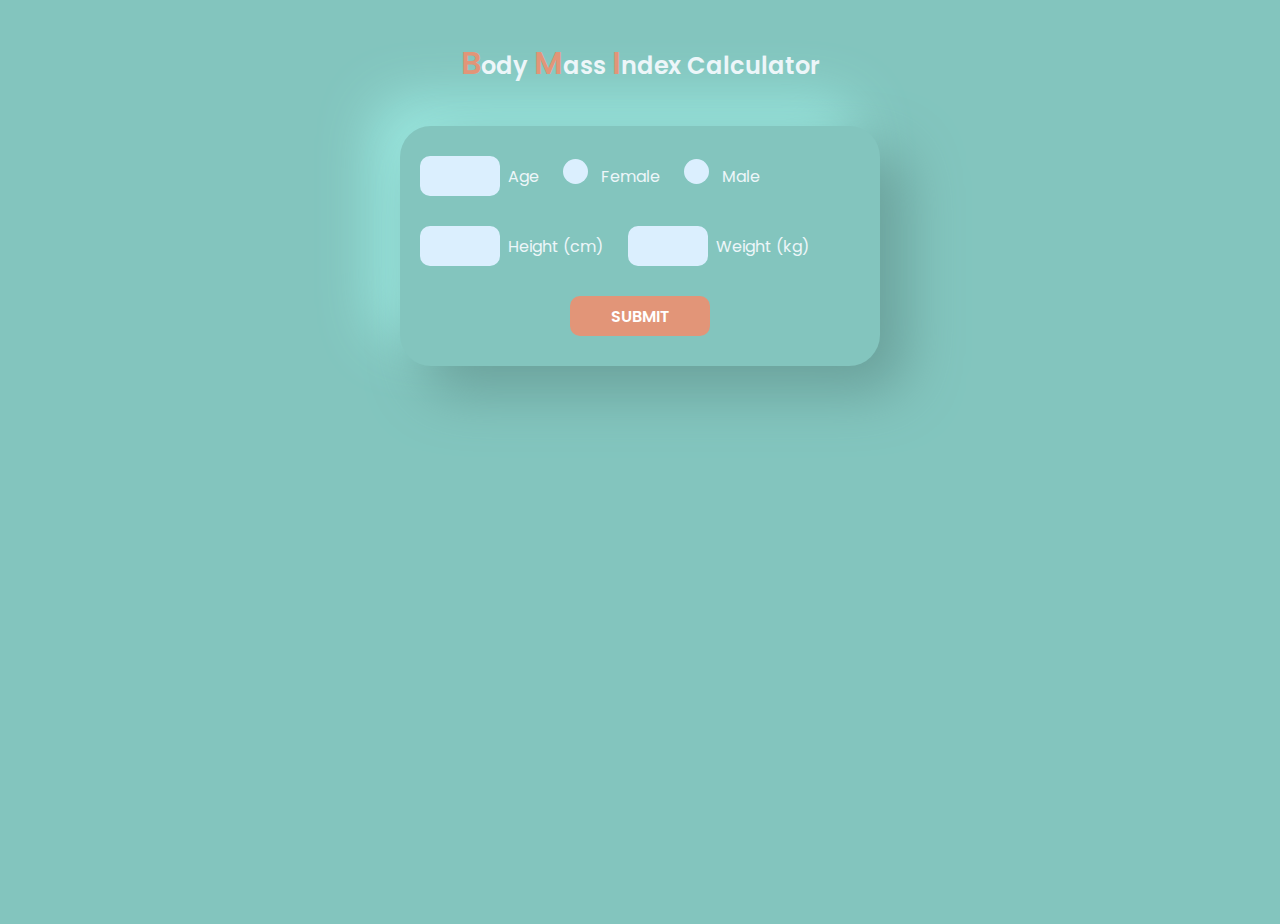
<file: day10/index.html>
<!DOCTYPE html>
<html lang="en" >
<head>
  <meta charset="UTF-8">
  <title>calculator</title>
  <link rel="stylesheet" href="./style.css">

</head>
<body>
<!-- partial:index.partial.html -->
<head>
  <link href="https://fonts.googleapis.com/css?family=Quicksand:400,700" rel="stylesheet">
</head>
<body>
  <h3><b>B</b>ody <b>M</b>ass <b>I</b>ndex Calculator</h3>
<form class="form" id="form" onsubmit="return validateForm()">
<div class="row-one">
  <input type="text" class="text-input" id="age" autocomplete="off" required/><p class="text">Age</p>
  <label class="container">
  <input type="radio" name="radio" id="f"><p class="text">Female</p>
    <span class="checkmark"></span>
  </label>
  <label class="container">
  <input type="radio" name="radio" id="m"><p class="text">Male</p>
    <span class="checkmark"></span>
  </label>
  </div>

<div class="row-two">
  <input type="text" class="text-input" id="height" autocomplete="off" required><p class="text">Height (cm)</p>
  <input type="text" class="text-input" id="weight" autocomplete="off" required><p class="text">Weight (kg)</p>
</div>
<button type="button" id="submit">Submit</button>
</form>
</body>
<!-- partial -->
  <script  src="./script.js"></script>

</body>
</html>
</file>
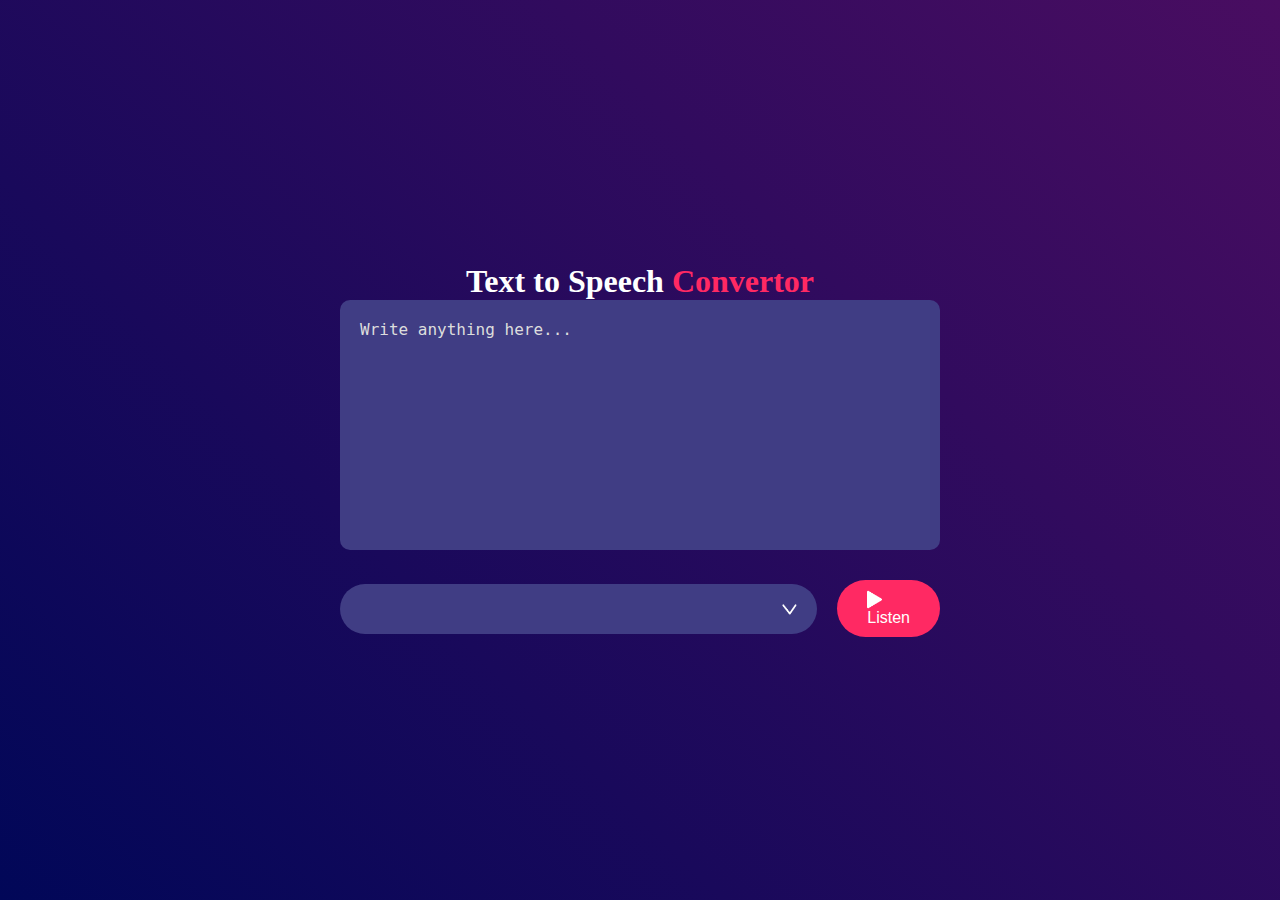
<file: day12/index.html>
<!DOCTYPE html>
<html lang="en">
<head>
    <meta charset="UTF-8">
    <meta name="viewport" content="width=device-width, initial-scale=1.0">
    <title>voice convertor</title>
    <link rel="stylesheet" href="style.css">
</head>
<body>
<div class="hero">
<h1>Text to Speech<span> Convertor </span></h1>
    <textarea placeholder="Write anything here..."></textarea>
    <div class="row">
        <select></select>
        <button><img src="play.png">Listen</button>
    </div>
</div>
    <script src="script.js"></script>
</body>
</html>
</file>
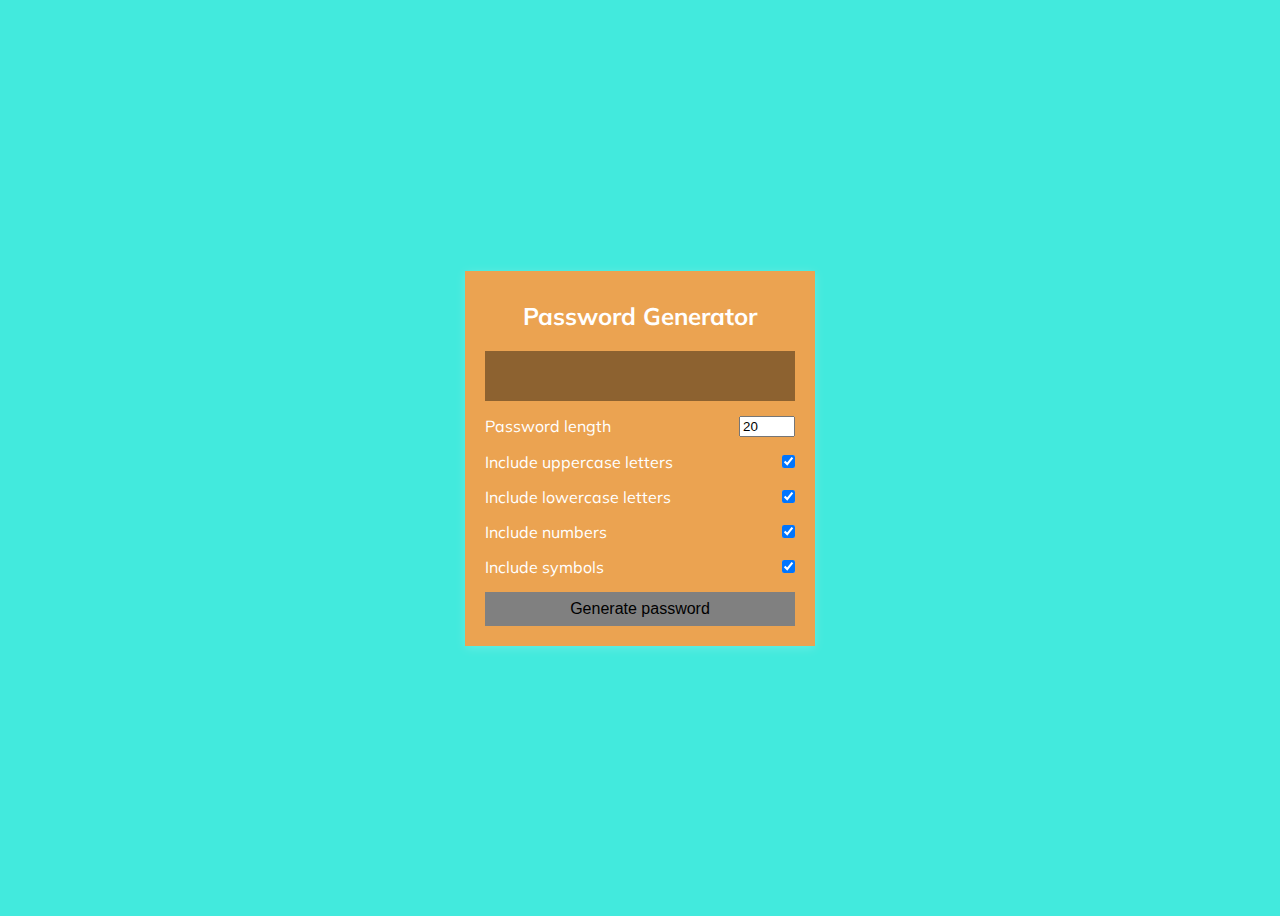
<file: day2/index.html>
<!DOCTYPE html>
<html lang="en">
  <head>
    <meta charset="UTF-8" />
    <meta name="viewport" content="width=device-width, initial-scale=1.0" />
    <title>Document</title>
    <link rel="stylesheet" href="stylye.css">
    <link rel="stylesheet" href="https://cdnjs.cloudflare.com/ajax/libs/font-awesome/6.5.2/css/all.min.css" integrity="sha512-SnH5WK+bZxgPHs44uWIX+LLJAJ9/2PkPKZ5QiAj6Ta86w+fsb2TkcmfRyVX3pBnMFcV7oQPJkl9QevSCWr3W6A==" crossorigin="anonymous" referrerpolicy="no-referrer" />
  </head>
  <body>
    <!-- INSERT HTML HERE -->
    <div class="container">
      <h2>Password Generator</h2>
      <div class="result-container">
        <span id="result"></span>
        <button class="btn" id="clipboard">
          <i class="fa-regular fa-copy"></i>
        </button>
      </div>
      <div class="settings">
        <div class="setting">
          <label>Password length</label>
          <input type="number" id="length" min="4" max="20" value="20" />
        </div>
        <div class="setting">
          <label>Include uppercase letters</label>
          <input type="checkbox" id="uppercase" checked />
        </div>
        <div class="setting">
          <label>Include lowercase letters</label>
          <input type="checkbox" id="lowercase" checked />
        </div>
        <div class="setting">
          <label>Include numbers</label>
          <input type="checkbox" id="numbers" checked />
        </div>
        <div class="setting">
          <label>Include symbols</label>
          <input type="checkbox" id="symbols" checked />
        </div>
      </div>
      <button class="btn btn-large" id="generate">Generate password</button>
    </div>

    <!-- SOCIAL PANEL HTML -->
   
    </div>
    <script src="script.js"></script>
  </body>
</html>
</file>
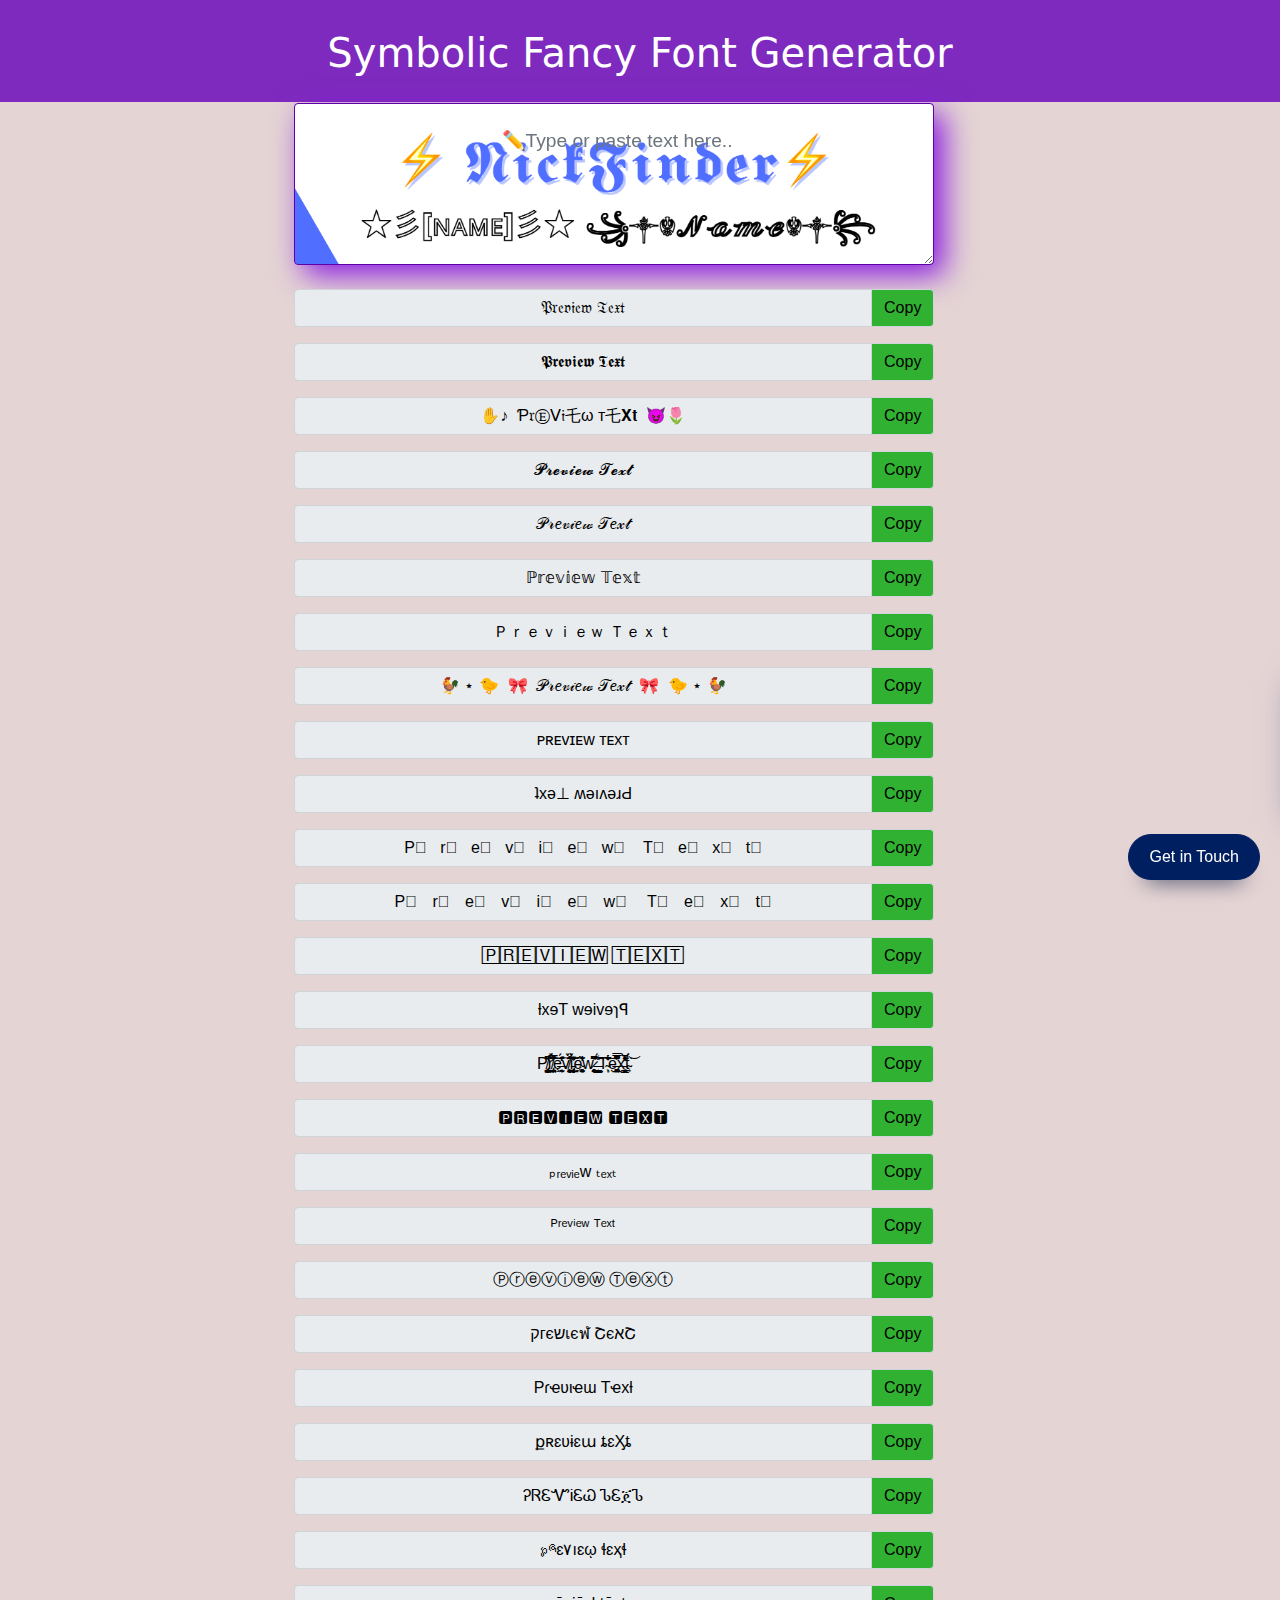
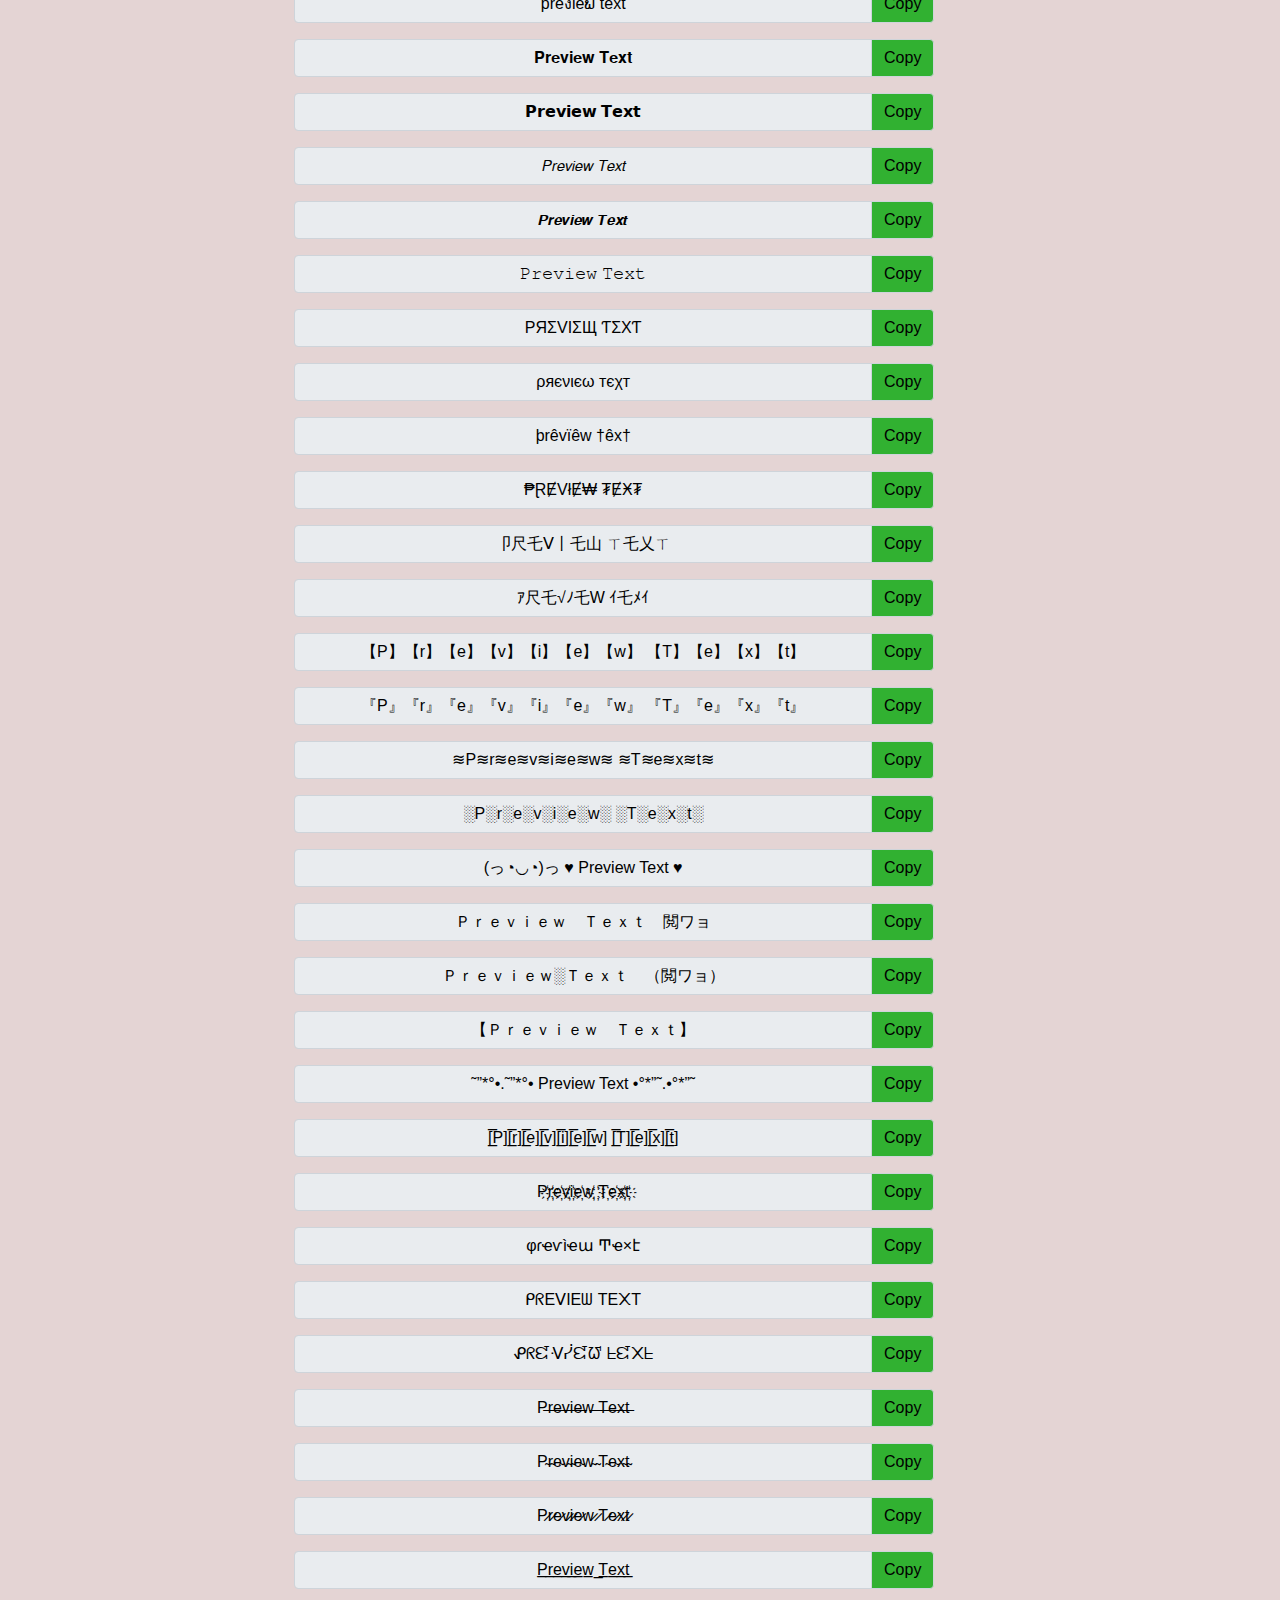
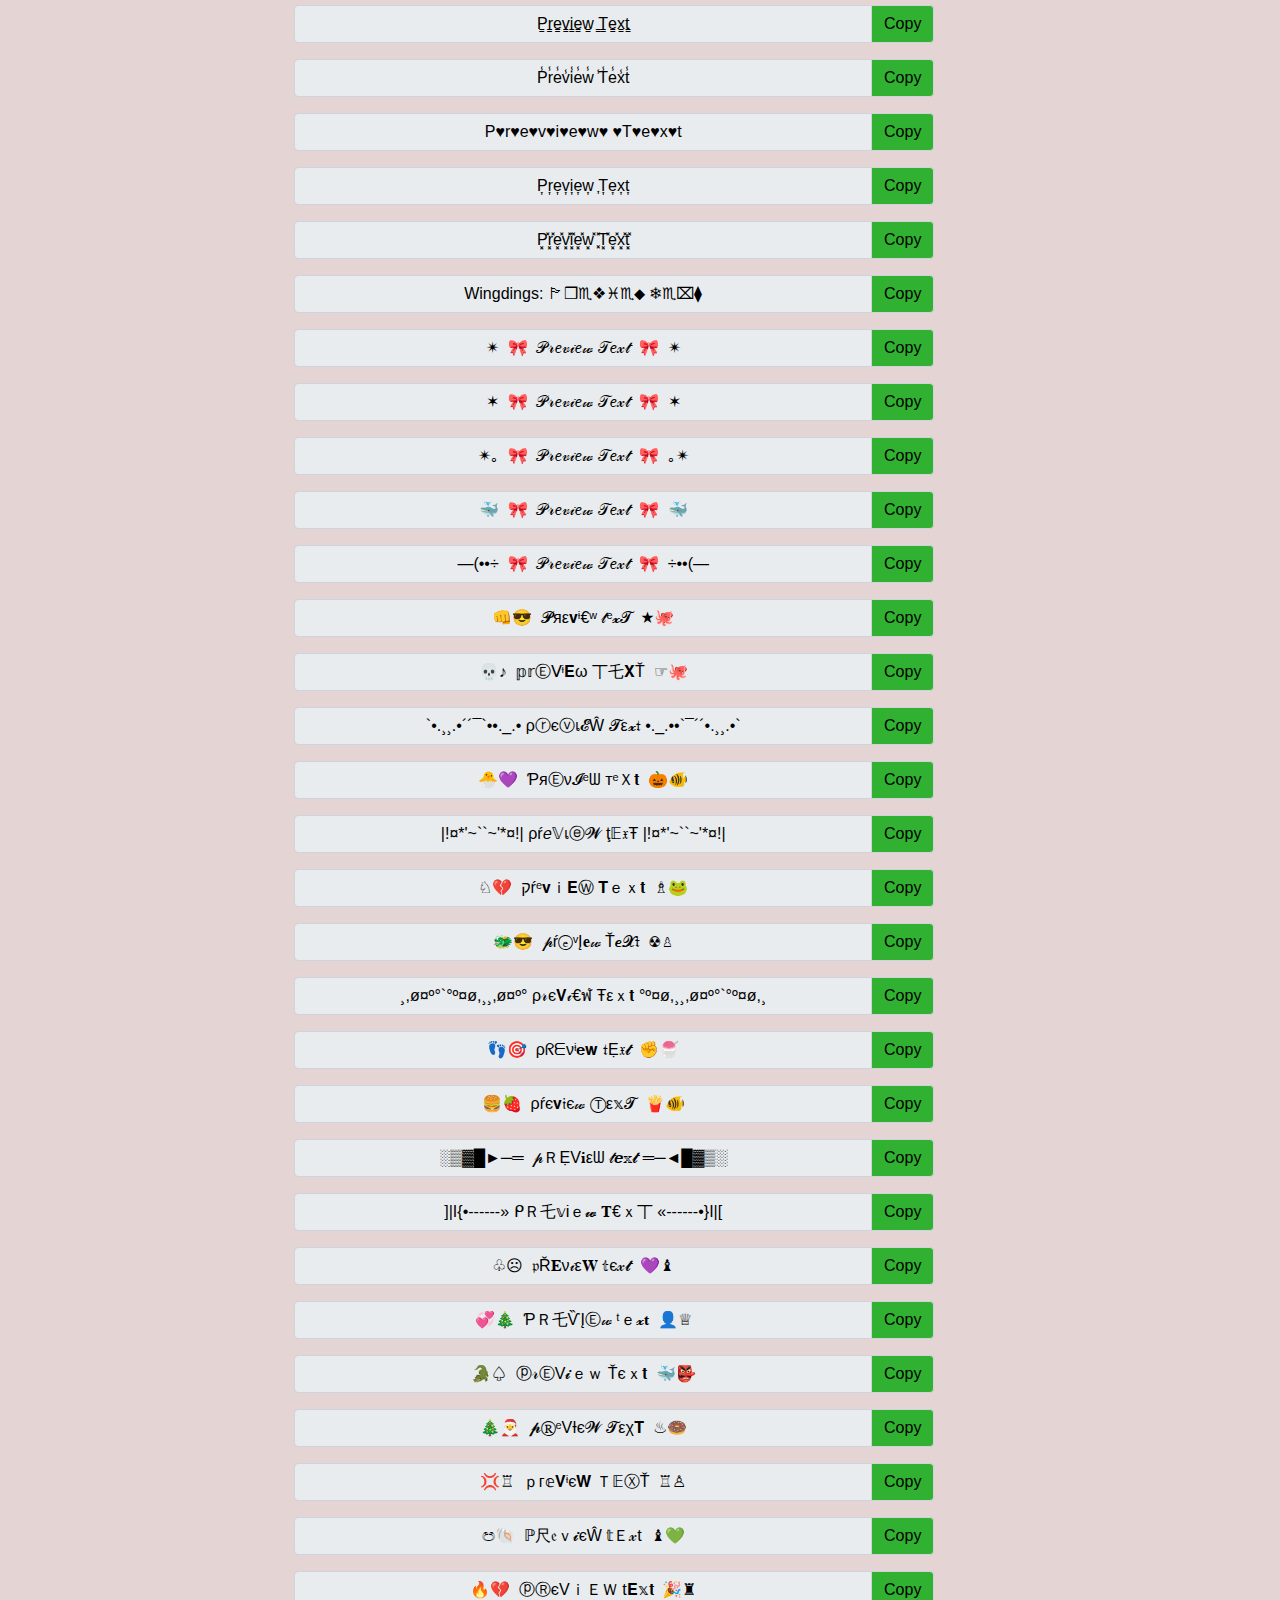
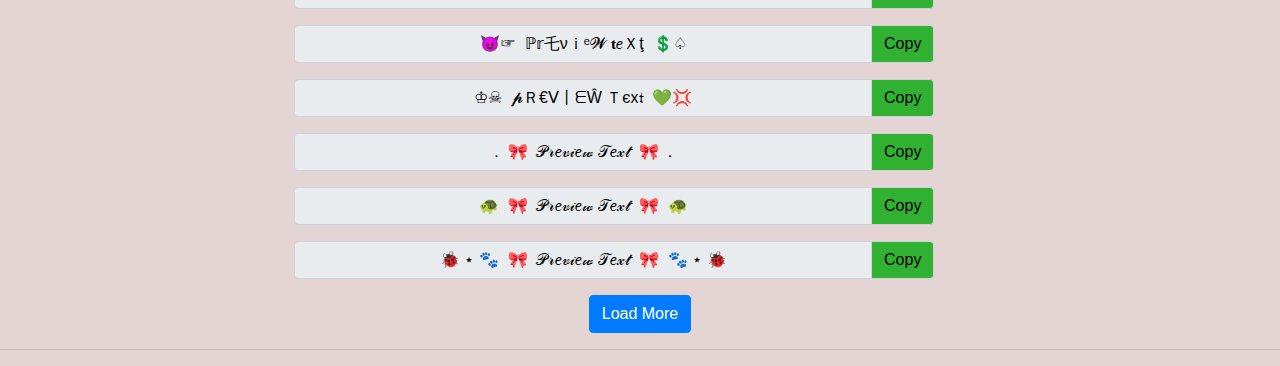
<file: day20/index.html>
<!DOCTYPE html>
<html>
  <head>
    <meta charset="utf-8" />
    <title>Fancy Font Generator</title>

    <meta name="viewport" content="width=device-width, initial-scale=1" />

    <link
      rel="stylesheet"
      href="https://maxcdn.bootstrapcdn.com/bootstrap/4.0.0/css/bootstrap.min.css"
      integrity="sha384-Gn5384xqQ1aoWXA+058RXPxPg6fy4IWvTNh0E263XmFcJlSAwiGgFAW/dAiS6JXm"
      crossorigin="anonymous"
    />
    <link
      rel="stylesheet"
      href="https://maxcdn.bootstrapcdn.com/font-awesome/4.7.0/css/font-awesome.min.css"
    />
    <script src="https://ajax.googleapis.com/ajax/libs/jquery/3.5.1/jquery.min.js"></script>
    <link rel="stylesheet" href="style.css" />
    <link
      rel="stylesheet"
      href="https://cdnjs.cloudflare.com/ajax/libs/font-awesome/6.5.2/css/all.min.css"
      integrity="sha512-SnH5WK+bZxgPHs44uWIX+LLJAJ9/2PkPKZ5QiAj6Ta86w+fsb2TkcmfRyVX3pBnMFcV7oQPJkl9QevSCWr3W6A=="
      crossorigin="anonymous"
      referrerpolicy="no-referrer"
    />
    <script>
      $(window).scroll(function () {
        var sticky = $(".fancytext"),
          scroll = $(window).scrollTop();
        if (scroll >= 100) sticky.addClass("fixed");
        else sticky.removeClass("fixed");
      });
    </script>
  </head>
  <body>
    <h1 id="heading">Symbolic Fancy Font Generator</h1>

    <p style="text-align: center"></p>
    <textarea
      type="text"
      class="form-control fancytext"
      id="font-contol"
      style="width: 50%; align-items: center; color: #000000; font-size: 1.5vw"
      required="required"
      name="text"
      placeholder=" ✏️Type or paste text here.."
      value=""
    ></textarea>
    <br />
    <div class="social-panel-container">
      <div class="social-panel">
        <button class="close-btn"><i class="fa-solid fa-x"></i></button>
        <h4>Get in touch on</h4>
        <ul>
          <li>
            <a href="https://twitter.com/AyushPande87822" target="_blank">
              <i class="fab fa-twitter"></i>
            </a>
          </li>
          <li>
            <a
              href="https://www.linkedin.com/in/ayush-pandey-05922a266/"
              target="_blank"
            >
              <i class="fab fa-linkedin"></i>
            </a>
          </li>

          <li>
            <a href="https://www.instagram.com/ayushpandey__1/" target="_blank">
              <i class="fab fa-instagram"></i>
            </a>
          </li>
        </ul>
      </div>
    </div>
    <button class="floating-btn">Get in Touch</button>
    <div id="result">
      <div class="input-group mb-3">
        <input
          type="text"
          class="form-control text-1"
          value="𝔓𝔯𝔢𝔳𝔦𝔢𝔴 𝔗𝔢𝔵𝔱"
          id="copy_0"
          readonly="readonly"
        />
        <div class="input-group-append">
          <span
            class="input-group-text copybutton"
            style="cursor: pointer"
            data-clipboard-action="copy"
            data-clipboard-target="#copy_0"
            >Copy</span
          >
        </div>
      </div>
      <div class="input-group mb-3">
        <input
          type="text"
          class="form-control text-2"
          value="𝕻𝖗𝖊𝖛𝖎𝖊𝖜 𝕿𝖊𝖝𝖙"
          id="copy_1"
          readonly="readonly"
        />
        <div class="input-group-append">
          <span
            class="input-group-text copybutton"
            style="cursor: pointer"
            data-clipboard-action="copy"
            data-clipboard-target="#copy_1"
            >Copy</span
          >
        </div>
      </div>
      <div class="input-group mb-3">
        <input
          type="text"
          class="form-control text-3"
          value="✋♪  Ƥ𝔯Ⓔᐯ𝔦乇ω т乇𝐗𝐭  😈🌷"
          id="copy_2"
          readonly="readonly"
        />
        <div class="input-group-append">
          <span
            class="input-group-text copybutton"
            style="cursor: pointer"
            data-clipboard-action="copy"
            data-clipboard-target="#copy_2"
            >Copy</span
          >
        </div>
      </div>
      <div class="input-group mb-3">
        <input
          type="text"
          class="form-control text-4"
          value="𝓟𝓻𝓮𝓿𝓲𝓮𝔀 𝓣𝓮𝔁𝓽"
          id="copy_3"
          readonly="readonly"
        />
        <div class="input-group-append">
          <span
            class="input-group-text copybutton"
            style="cursor: pointer"
            data-clipboard-action="copy"
            data-clipboard-target="#copy_3"
            >Copy</span
          >
        </div>
      </div>
      <div class="input-group mb-3">
        <input
          type="text"
          class="form-control text-5"
          value="𝒫𝓇𝑒𝓋𝒾𝑒𝓌 𝒯𝑒𝓍𝓉"
          id="copy_4"
          readonly="readonly"
        />
        <div class="input-group-append">
          <span
            class="input-group-text copybutton"
            style="cursor: pointer"
            data-clipboard-action="copy"
            data-clipboard-target="#copy_4"
            >Copy</span
          >
        </div>
      </div>
      <div class="input-group mb-3">
        <input
          type="text"
          class="form-control text-6"
          value="ℙ𝕣𝕖𝕧𝕚𝕖𝕨 𝕋𝕖𝕩𝕥"
          id="copy_5"
          readonly="readonly"
        />
        <div class="input-group-append">
          <span
            class="input-group-text copybutton"
            style="cursor: pointer"
            data-clipboard-action="copy"
            data-clipboard-target="#copy_5"
            >Copy</span
          >
        </div>
      </div>
      <div class="input-group mb-3">
        <input
          type="text"
          class="form-control text-7"
          value="Ｐｒｅｖｉｅｗ Ｔｅｘｔ"
          id="copy_6"
          readonly="readonly"
        />
        <div class="input-group-append">
          <span
            class="input-group-text copybutton"
            style="cursor: pointer"
            data-clipboard-action="copy"
            data-clipboard-target="#copy_6"
            >Copy</span
          >
        </div>
      </div>
      <div class="input-group mb-3">
        <input
          type="text"
          class="form-control text-8"
          value="🐓 ⋆ 🐤  🎀  𝒫𝓇𝑒𝓋𝒾𝑒𝓌 𝒯𝑒𝓍𝓉  🎀  🐤 ⋆ 🐓"
          id="copy_7"
          readonly="readonly"
        />
        <div class="input-group-append">
          <span
            class="input-group-text copybutton"
            style="cursor: pointer"
            data-clipboard-action="copy"
            data-clipboard-target="#copy_7"
            >Copy</span
          >
        </div>
      </div>
      <div class="input-group mb-3">
        <input
          type="text"
          class="form-control text-9"
          value="ᴘʀᴇᴠɪᴇᴡ ᴛᴇxᴛ"
          id="copy_8"
          readonly="readonly"
        />
        <div class="input-group-append">
          <span
            class="input-group-text copybutton"
            style="cursor: pointer"
            data-clipboard-action="copy"
            data-clipboard-target="#copy_8"
            >Copy</span
          >
        </div>
      </div>
      <div class="input-group mb-3">
        <input
          type="text"
          class="form-control text-10"
          value="ʇxǝ⊥ ʍǝıʌǝɹԀ"
          id="copy_9"
          readonly="readonly"
        />
        <div class="input-group-append">
          <span
            class="input-group-text copybutton"
            style="cursor: pointer"
            data-clipboard-action="copy"
            data-clipboard-target="#copy_9"
            >Copy</span
          >
        </div>
      </div>
      <div class="input-group mb-3">
        <input
          type="text"
          class="form-control text-11"
          value="P⃣&nbsp;&nbsp;&nbsp;r⃣&nbsp;&nbsp;&nbsp;e⃣&nbsp;&nbsp;&nbsp;v⃣&nbsp;&nbsp;&nbsp;i⃣&nbsp;&nbsp;&nbsp;e⃣&nbsp;&nbsp;&nbsp;w⃣ &nbsp;&nbsp;&nbsp;T⃣&nbsp;&nbsp;&nbsp;e⃣&nbsp;&nbsp;&nbsp;x⃣&nbsp;&nbsp;&nbsp;t⃣"
          id="copy_10"
          readonly="readonly"
        />
        <div class="input-group-append">
          <span
            class="input-group-text copybutton"
            style="cursor: pointer"
            data-clipboard-action="copy"
            data-clipboard-target="#copy_10"
            >Copy</span
          >
        </div>
      </div>
      <div class="input-group mb-3">
        <input
          type="text"
          class="form-control text-12"
          value="P⃞ &nbsp;&nbsp; r⃞ &nbsp;&nbsp; e⃞ &nbsp;&nbsp; v⃞ &nbsp;&nbsp; i⃞ &nbsp;&nbsp; e⃞ &nbsp;&nbsp; w⃞  &nbsp;&nbsp; T⃞ &nbsp;&nbsp; e⃞ &nbsp;&nbsp; x⃞ &nbsp;&nbsp; t⃞"
          id="copy_11"
          readonly="readonly"
        />
        <div class="input-group-append">
          <span
            class="input-group-text copybutton"
            style="cursor: pointer"
            data-clipboard-action="copy"
            data-clipboard-target="#copy_11"
            >Copy</span
          >
        </div>
      </div>
      <div class="input-group mb-3">
        <input
          type="text"
          class="form-control text-13"
          value="🄿🅁🄴🅅🄸🄴🅆 🅃🄴🅇🅃"
          id="copy_12"
          readonly="readonly"
        />
        <div class="input-group-append">
          <span
            class="input-group-text copybutton"
            style="cursor: pointer"
            data-clipboard-action="copy"
            data-clipboard-target="#copy_12"
            >Copy</span
          >
        </div>
      </div>
      <div class="input-group mb-3">
        <input
          type="text"
          class="form-control text-14"
          value="ƚxɘT wɘivɘɿꟼ"
          id="copy_13"
          readonly="readonly"
        />
        <div class="input-group-append">
          <span
            class="input-group-text copybutton"
            style="cursor: pointer"
            data-clipboard-action="copy"
            data-clipboard-target="#copy_13"
            >Copy</span
          >
        </div>
      </div>
      <div class="input-group mb-3">
        <input
          type="text"
          class="form-control text-15"
          value="P̸̡̛̬̪̙͎̻̺̹̻̎͆̇̋̆r̸̡͙̦̺̜̪̋̅͌͋̈̈́̀̈́͠͝ȩ̶̯͙̰̜̈́̂̒͠v̸̛͖̰̤̗̝͕̆͊̐̂́̀͜͝͝ị̵̡̲̩̘̟͎̫̝̊̀̎̌̎̈́͂̀̕ẻ̴͓͈̗̖̞̖̣̯̰̓͑͊̐̕w̷̨̛̟͎̗͈̯̘̤͆͆̇͒̈̋̈͠ ̶̲̮̦͇̣̎̾́ͅT̴̖̜̄͋̄͋̇̄̄͗͘͝e̶̳̰̲͙̼͓̣̰͕̩͊̿̐͆͗̽x̵̼̫̙͇̘̗̒̄̽̾̎̑̽̀̾̚t̴͙́̈́͝"
          id="copy_14"
          readonly="readonly"
        />
        <div class="input-group-append">
          <span
            class="input-group-text copybutton"
            style="cursor: pointer"
            data-clipboard-action="copy"
            data-clipboard-target="#copy_14"
            >Copy</span
          >
        </div>
      </div>
      <div class="input-group mb-3">
        <input
          type="text"
          class="form-control text-16"
          value="🅿🆁🅴🆅🅸🅴🆆 🆃🅴🆇🆃"
          id="copy_15"
          readonly="readonly"
        />
        <div class="input-group-append">
          <span
            class="input-group-text copybutton"
            style="cursor: pointer"
            data-clipboard-action="copy"
            data-clipboard-target="#copy_15"
            >Copy</span
          >
        </div>
      </div>

      <div class="input-group mb-3">
        <input
          type="text"
          class="form-control text-17"
          value="ₚᵣₑᵥᵢₑw ₜₑₓₜ"
          id="copy_16"
          readonly="readonly"
        />
        <div class="input-group-append">
          <span
            class="input-group-text copybutton"
            style="cursor: pointer"
            data-clipboard-action="copy"
            data-clipboard-target="#copy_16"
            >Copy</span
          >
        </div>
      </div>
      <div class="input-group mb-3">
        <input
          type="text"
          class="form-control text-18"
          value="ᴾʳᵉᵛⁱᵉʷ ᵀᵉˣᵗ"
          id="copy_17"
          readonly="readonly"
        />
        <div class="input-group-append">
          <span
            class="input-group-text copybutton"
            style="cursor: pointer"
            data-clipboard-action="copy"
            data-clipboard-target="#copy_17"
            >Copy</span
          >
        </div>
      </div>
      <div class="input-group mb-3">
        <input
          type="text"
          class="form-control text-19"
          value="Ⓟⓡⓔⓥⓘⓔⓦ Ⓣⓔⓧⓣ"
          id="copy_18"
          readonly="readonly"
        />
        <div class="input-group-append">
          <span
            class="input-group-text copybutton"
            style="cursor: pointer"
            data-clipboard-action="copy"
            data-clipboard-target="#copy_18"
            >Copy</span
          >
        </div>
      </div>
      <div class="input-group mb-3">
        <input
          type="text"
          class="form-control text-20"
          value="קгєשเєฬ ՇєאՇ"
          id="copy_19"
          readonly="readonly"
        />
        <div class="input-group-append">
          <span
            class="input-group-text copybutton"
            style="cursor: pointer"
            data-clipboard-action="copy"
            data-clipboard-target="#copy_19"
            >Copy</span
          >
        </div>
      </div>
      <div class="input-group mb-3">
        <input
          type="text"
          class="form-control text-21"
          value="Pɾҽʋιҽɯ Tҽxƚ"
          id="copy_20"
          readonly="readonly"
        />
        <div class="input-group-append">
          <span
            class="input-group-text copybutton"
            style="cursor: pointer"
            data-clipboard-action="copy"
            data-clipboard-target="#copy_20"
            >Copy</span
          >
        </div>
      </div>
      <div class="input-group mb-3">
        <input
          type="text"
          class="form-control text-22"
          value="քʀɛʋɨɛա ȶɛӼȶ"
          id="copy_21"
          readonly="readonly"
        />
        <div class="input-group-append">
          <span
            class="input-group-text copybutton"
            style="cursor: pointer"
            data-clipboard-action="copy"
            data-clipboard-target="#copy_21"
            >Copy</span
          >
        </div>
      </div>
      <div class="input-group mb-3">
        <input
          type="text"
          class="form-control text-23"
          value="ᎮᏒᏋᏉᎥᏋᏇ ᏖᏋጀᏖ"
          id="copy_22"
          readonly="readonly"
        />
        <div class="input-group-append">
          <span
            class="input-group-text copybutton"
            style="cursor: pointer"
            data-clipboard-action="copy"
            data-clipboard-target="#copy_22"
            >Copy</span
          >
        </div>
      </div>
      <div class="input-group mb-3">
        <input
          type="text"
          class="form-control text-24"
          value="℘ཞɛ۷ıɛῳ ɬɛҳɬ"
          id="copy_23"
          readonly="readonly"
        />
        <div class="input-group-append">
          <span
            class="input-group-text copybutton"
            style="cursor: pointer"
            data-clipboard-action="copy"
            data-clipboard-target="#copy_23"
            >Copy</span
          >
        </div>
      </div>
      <div class="input-group mb-3">
        <input
          type="text"
          class="form-control text-25"
          value="prēงiēຟ tēxt"
          id="copy_24"
          readonly="readonly"
        />
        <div class="input-group-append">
          <span
            class="input-group-text copybutton"
            style="cursor: pointer"
            data-clipboard-action="copy"
            data-clipboard-target="#copy_24"
            >Copy</span
          >
        </div>
      </div>
      <div class="input-group mb-3">
        <input
          type="text"
          class="form-control text-26"
          value="𝐏𝐫𝐞𝐯𝐢𝐞𝐰 𝐓𝐞𝐱𝐭"
          id="copy_25"
          readonly="readonly"
        />
        <div class="input-group-append">
          <span
            class="input-group-text copybutton"
            style="cursor: pointer"
            data-clipboard-action="copy"
            data-clipboard-target="#copy_25"
            >Copy</span
          >
        </div>
      </div>
      <div class="input-group mb-3">
        <input
          type="text"
          class="form-control text-27"
          value="𝗣𝗿𝗲𝘃𝗶𝗲𝘄 𝗧𝗲𝘅𝘁"
          id="copy_26"
          readonly="readonly"
        />
        <div class="input-group-append">
          <span
            class="input-group-text copybutton"
            style="cursor: pointer"
            data-clipboard-action="copy"
            data-clipboard-target="#copy_26"
            >Copy</span
          >
        </div>
      </div>
      <div class="input-group mb-3">
        <input
          type="text"
          class="form-control text-28"
          value="𝘗𝘳𝘦𝘷𝘪𝘦𝘸 𝘛𝘦𝘹𝘵"
          id="copy_27"
          readonly="readonly"
        />
        <div class="input-group-append">
          <span
            class="input-group-text copybutton"
            style="cursor: pointer"
            data-clipboard-action="copy"
            data-clipboard-target="#copy_27"
            >Copy</span
          >
        </div>
      </div>
      <div class="input-group mb-3">
        <input
          type="text"
          class="form-control text-29"
          value="𝙋𝙧𝙚𝙫𝙞𝙚𝙬 𝙏𝙚𝙭𝙩"
          id="copy_28"
          readonly="readonly"
        />
        <div class="input-group-append">
          <span
            class="input-group-text copybutton"
            style="cursor: pointer"
            data-clipboard-action="copy"
            data-clipboard-target="#copy_28"
            >Copy</span
          >
        </div>
      </div>
      <div class="input-group mb-3">
        <input
          type="text"
          class="form-control text-30"
          value="𝙿𝚛𝚎𝚟𝚒𝚎𝚠 𝚃𝚎𝚡𝚝"
          id="copy_29"
          readonly="readonly"
        />
        <div class="input-group-append">
          <span
            class="input-group-text copybutton"
            style="cursor: pointer"
            data-clipboard-action="copy"
            data-clipboard-target="#copy_29"
            >Copy</span
          >
        </div>
      </div>
      <div class="input-group mb-3">
        <input
          type="text"
          class="form-control text-31"
          value="PЯΣVIΣЩ ƬΣXƬ"
          id="copy_30"
          readonly="readonly"
        />
        <div class="input-group-append">
          <span
            class="input-group-text copybutton"
            style="cursor: pointer"
            data-clipboard-action="copy"
            data-clipboard-target="#copy_30"
            >Copy</span
          >
        </div>
      </div>
      <div class="input-group mb-3">
        <input
          type="text"
          class="form-control text-32"
          value="ρяєνιєω тєχт"
          id="copy_31"
          readonly="readonly"
        />
        <div class="input-group-append">
          <span
            class="input-group-text copybutton"
            style="cursor: pointer"
            data-clipboard-action="copy"
            data-clipboard-target="#copy_31"
            >Copy</span
          >
        </div>
      </div>
      <div class="input-group mb-3">
        <input
          type="text"
          class="form-control text-33"
          value="þrêvïêw †êx†"
          id="copy_32"
          readonly="readonly"
        />
        <div class="input-group-append">
          <span
            class="input-group-text copybutton"
            style="cursor: pointer"
            data-clipboard-action="copy"
            data-clipboard-target="#copy_32"
            >Copy</span
          >
        </div>
      </div>
      <div class="input-group mb-3">
        <input
          type="text"
          class="form-control text-34"
          value="₱ⱤɆVłɆ₩ ₮ɆӾ₮"
          id="copy_33"
          readonly="readonly"
        />
        <div class="input-group-append">
          <span
            class="input-group-text copybutton"
            style="cursor: pointer"
            data-clipboard-action="copy"
            data-clipboard-target="#copy_33"
            >Copy</span
          >
        </div>
      </div>
      <div class="input-group mb-3">
        <input
          type="text"
          class="form-control text-35"
          value="卩尺乇ᐯ丨乇山 ㄒ乇乂ㄒ"
          id="copy_34"
          readonly="readonly"
        />
        <div class="input-group-append">
          <span
            class="input-group-text copybutton"
            style="cursor: pointer"
            data-clipboard-action="copy"
            data-clipboard-target="#copy_34"
            >Copy</span
          >
        </div>
      </div>
      <div class="input-group mb-3">
        <input
          type="text"
          class="form-control text-36"
          value="ｱ尺乇√ﾉ乇W ｲ乇ﾒｲ"
          id="copy_35"
          readonly="readonly"
        />
        <div class="input-group-append">
          <span
            class="input-group-text copybutton"
            style="cursor: pointer"
            data-clipboard-action="copy"
            data-clipboard-target="#copy_35"
            >Copy</span
          >
        </div>
      </div>
      <div class="input-group mb-3">
        <input
          type="text"
          class="form-control text-37"
          value="【P】【r】【e】【v】【i】【e】【w】 【T】【e】【x】【t】"
          id="copy_36"
          readonly="readonly"
        />
        <div class="input-group-append">
          <span
            class="input-group-text copybutton"
            style="cursor: pointer"
            data-clipboard-action="copy"
            data-clipboard-target="#copy_36"
            >Copy</span
          >
        </div>
      </div>
      <div class="input-group mb-3">
        <input
          type="text"
          class="form-control text-38"
          value="『P』『r』『e』『v』『i』『e』『w』 『T』『e』『x』『t』"
          id="copy_37"
          readonly="readonly"
        />
        <div class="input-group-append">
          <span
            class="input-group-text copybutton"
            style="cursor: pointer"
            data-clipboard-action="copy"
            data-clipboard-target="#copy_37"
            >Copy</span
          >
        </div>
      </div>
      <div class="input-group mb-3">
        <input
          type="text"
          class="form-control text-39"
          value="≋P≋r≋e≋v≋i≋e≋w≋ ≋T≋e≋x≋t≋"
          id="copy_38"
          readonly="readonly"
        />
        <div class="input-group-append">
          <span
            class="input-group-text copybutton"
            style="cursor: pointer"
            data-clipboard-action="copy"
            data-clipboard-target="#copy_38"
            >Copy</span
          >
        </div>
      </div>
      <div class="input-group mb-3">
        <input
          type="text"
          class="form-control text-40"
          value="░P░r░e░v░i░e░w░ ░T░e░x░t░"
          id="copy_39"
          readonly="readonly"
        />
        <div class="input-group-append">
          <span
            class="input-group-text copybutton"
            style="cursor: pointer"
            data-clipboard-action="copy"
            data-clipboard-target="#copy_39"
            >Copy</span
          >
        </div>
      </div>
      <div class="input-group mb-3">
        <input
          type="text"
          class="form-control text-41"
          value="(っ◔◡◔)っ ♥ Preview Text ♥"
          id="copy_40"
          readonly="readonly"
        />
        <div class="input-group-append">
          <span
            class="input-group-text copybutton"
            style="cursor: pointer"
            data-clipboard-action="copy"
            data-clipboard-target="#copy_40"
            >Copy</span
          >
        </div>
      </div>
      <div class="input-group mb-3">
        <input
          type="text"
          class="form-control text-42"
          value="Ｐｒｅｖｉｅｗ　Ｔｅｘｔ　閲ワョ"
          id="copy_41"
          readonly="readonly"
        />
        <div class="input-group-append">
          <span
            class="input-group-text copybutton"
            style="cursor: pointer"
            data-clipboard-action="copy"
            data-clipboard-target="#copy_41"
            >Copy</span
          >
        </div>
      </div>
      <div class="input-group mb-3">
        <input
          type="text"
          class="form-control text-43"
          value="Ｐｒｅｖｉｅｗ░Ｔｅｘｔ　（閲ワョ）"
          id="copy_42"
          readonly="readonly"
        />
        <div class="input-group-append">
          <span
            class="input-group-text copybutton"
            style="cursor: pointer"
            data-clipboard-action="copy"
            data-clipboard-target="#copy_42"
            >Copy</span
          >
        </div>
      </div>
      <div class="input-group mb-3">
        <input
          type="text"
          class="form-control text-44"
          value="【&#65279;Ｐｒｅｖｉｅｗ　Ｔｅｘｔ】"
          id="copy_43"
          readonly="readonly"
        />
        <div class="input-group-append">
          <span
            class="input-group-text copybutton"
            style="cursor: pointer"
            data-clipboard-action="copy"
            data-clipboard-target="#copy_43"
            >Copy</span
          >
        </div>
      </div>
      <div class="input-group mb-3">
        <input
          type="text"
          class="form-control text-45"
          value="˜”*°•.˜”*°• Preview Text •°*”˜.•°*”˜"
          id="copy_44"
          readonly="readonly"
        />
        <div class="input-group-append">
          <span
            class="input-group-text copybutton"
            style="cursor: pointer"
            data-clipboard-action="copy"
            data-clipboard-target="#copy_44"
            >Copy</span
          >
        </div>
      </div>
      <div class="input-group mb-3">
        <input
          type="text"
          class="form-control text-46"
          value="[̲̅P][̲̅r][̲̅e][̲̅v][̲̅i][̲̅e][̲̅w] [̲̅T][̲̅e][̲̅x][̲̅t]"
          id="copy_45"
          readonly="readonly"
        />
        <div class="input-group-append">
          <span
            class="input-group-text copybutton"
            style="cursor: pointer"
            data-clipboard-action="copy"
            data-clipboard-target="#copy_45"
            >Copy</span
          >
        </div>
      </div>
      <div class="input-group mb-3">
        <input
          type="text"
          class="form-control text-47"
          value="P҉r҉e҉v҉i҉e҉w҉ ҉T҉e҉x҉t҉"
          id="copy_46"
          readonly="readonly"
        />
        <div class="input-group-append">
          <span
            class="input-group-text copybutton"
            style="cursor: pointer"
            data-clipboard-action="copy"
            data-clipboard-target="#copy_46"
            >Copy</span
          >
        </div>
      </div>
      <div class="input-group mb-3">
        <input
          type="text"
          class="form-control text-48"
          value="φɾҽѵìҽա Ͳҽ×է"
          id="copy_47"
          readonly="readonly"
        />
        <div class="input-group-append">
          <span
            class="input-group-text copybutton"
            style="cursor: pointer"
            data-clipboard-action="copy"
            data-clipboard-target="#copy_47"
            >Copy</span
          >
        </div>
      </div>
      <div class="input-group mb-3">
        <input
          type="text"
          class="form-control text-49"
          value="ᑭᖇEᐯIEᗯ TE᙭T"
          id="copy_48"
          readonly="readonly"
        />
        <div class="input-group-append">
          <span
            class="input-group-text copybutton"
            style="cursor: pointer"
            data-clipboard-action="copy"
            data-clipboard-target="#copy_48"
            >Copy</span
          >
        </div>
      </div>
      <div class="input-group mb-3">
        <input
          type="text"
          class="form-control text-50"
          value="ᕵᖇᘿᐺᓰᘿᘺ ᖶᘿ᙭ᖶ"
          id="copy_49"
          readonly="readonly"
        />
        <div class="input-group-append">
          <span
            class="input-group-text copybutton"
            style="cursor: pointer"
            data-clipboard-action="copy"
            data-clipboard-target="#copy_49"
            >Copy</span
          >
        </div>
      </div>
      <div class="input-group mb-3">
        <input
          type="text"
          class="form-control text-51"
          value="P̶r̶e̶v̶i̶e̶w̶ ̶T̶e̶x̶t̶"
          id="copy_50"
          readonly="readonly"
        />
        <div class="input-group-append">
          <span
            class="input-group-text copybutton"
            style="cursor: pointer"
            data-clipboard-action="copy"
            data-clipboard-target="#copy_50"
            >Copy</span
          >
        </div>
      </div>
      <div class="input-group mb-3">
        <input
          type="text"
          class="form-control text-52"
          value="P̴r̴e̴v̴i̴e̴w̴ ̴T̴e̴x̴t̴"
          id="copy_51"
          readonly="readonly"
        />
        <div class="input-group-append">
          <span
            class="input-group-text copybutton"
            style="cursor: pointer"
            data-clipboard-action="copy"
            data-clipboard-target="#copy_51"
            >Copy</span
          >
        </div>
      </div>
      <div class="input-group mb-3">
        <input
          type="text"
          class="form-control text-53"
          value="P̷r̷e̷v̷i̷e̷w̷ ̷T̷e̷x̷t̷"
          id="copy_52"
          readonly="readonly"
        />
        <div class="input-group-append">
          <span
            class="input-group-text copybutton"
            style="cursor: pointer"
            data-clipboard-action="copy"
            data-clipboard-target="#copy_52"
            >Copy</span
          >
        </div>
      </div>
      <div class="input-group mb-3">
        <input
          type="text"
          class="form-control text-54"
          value="P̲r̲e̲v̲i̲e̲w̲ ̲T̲e̲x̲t̲"
          id="copy_53"
          readonly="readonly"
        />
        <div class="input-group-append">
          <span
            class="input-group-text copybutton"
            style="cursor: pointer"
            data-clipboard-action="copy"
            data-clipboard-target="#copy_53"
            >Copy</span
          >
        </div>
      </div>
      <div class="input-group mb-3">
        <input
          type="text"
          class="form-control text-55"
          value="P̳r̳e̳v̳i̳e̳w̳ ̳T̳e̳x̳t̳"
          id="copy_54"
          readonly="readonly"
        />
        <div class="input-group-append">
          <span
            class="input-group-text copybutton"
            style="cursor: pointer"
            data-clipboard-action="copy"
            data-clipboard-target="#copy_54"
            >Copy</span
          >
        </div>
      </div>
      <div class="input-group mb-3">
        <input
          type="text"
          class="form-control text-56"
          value="P̾r̾e̾v̾i̾e̾w̾ ̾T̾e̾x̾t̾"
          id="copy_55"
          readonly="readonly"
        />
        <div class="input-group-append">
          <span
            class="input-group-text copybutton"
            style="cursor: pointer"
            data-clipboard-action="copy"
            data-clipboard-target="#copy_55"
            >Copy</span
          >
        </div>
      </div>
      <div class="input-group mb-3">
        <input
          type="text"
          class="form-control text-57"
          value="P♥r♥e♥v♥i♥e♥w♥ ♥T♥e♥x♥t"
          id="copy_56"
          readonly="readonly"
        />
        <div class="input-group-append">
          <span
            class="input-group-text copybutton"
            style="cursor: pointer"
            data-clipboard-action="copy"
            data-clipboard-target="#copy_56"
            >Copy</span
          >
        </div>
      </div>
      <div class="input-group mb-3">
        <input
          type="text"
          class="form-control text-58"
          value="P͎r͎e͎v͎i͎e͎w͎ ͎T͎e͎x͎t͎"
          id="copy_57"
          readonly="readonly"
        />
        <div class="input-group-append">
          <span
            class="input-group-text copybutton"
            style="cursor: pointer"
            data-clipboard-action="copy"
            data-clipboard-target="#copy_57"
            >Copy</span
          >
        </div>
      </div>
      <div class="input-group mb-3">
        <input
          type="text"
          class="form-control text-59"
          value="P͓̽r͓̽e͓̽v͓̽i͓̽e͓̽w͓̽ ͓̽T͓̽e͓̽x͓̽t͓̽"
          id="copy_58"
          readonly="readonly"
        />
        <div class="input-group-append">
          <span
            class="input-group-text copybutton"
            style="cursor: pointer"
            data-clipboard-action="copy"
            data-clipboard-target="#copy_58"
            >Copy</span
          >
        </div>
      </div>
      <div class="input-group mb-3">
        <input
          type="text"
          class="form-control text-60"
          value="Wingdings: 🏱︎❒︎♏︎❖︎♓︎♏︎⬥︎ ❄︎♏︎⌧︎⧫︎"
          id="copy_59"
          readonly="readonly"
        />
        <div class="input-group-append">
          <span
            class="input-group-text copybutton"
            style="cursor: pointer"
            data-clipboard-action="copy"
            data-clipboard-target="#copy_59"
            >Copy</span
          >
        </div>
      </div>
      <div class="input-group mb-3">
        <input
          type="text"
          class="form-control text-61"
          value="✴  🎀  𝒫𝓇𝑒𝓋𝒾𝑒𝓌 𝒯𝑒𝓍𝓉  🎀  ✴"
          id="copy_60"
          readonly="readonly"
        />
        <div class="input-group-append">
          <span
            class="input-group-text copybutton"
            style="cursor: pointer"
            data-clipboard-action="copy"
            data-clipboard-target="#copy_60"
            >Copy</span
          >
        </div>
      </div>
      <div class="input-group mb-3">
        <input
          type="text"
          class="form-control text-62"
          value="✶  🎀  𝒫𝓇𝑒𝓋𝒾𝑒𝓌 𝒯𝑒𝓍𝓉  🎀  ✶"
          id="copy_61"
          readonly="readonly"
        />
        <div class="input-group-append">
          <span
            class="input-group-text copybutton"
            style="cursor: pointer"
            data-clipboard-action="copy"
            data-clipboard-target="#copy_61"
            >Copy</span
          >
        </div>
      </div>
      <div class="input-group mb-3">
        <input
          type="text"
          class="form-control text-63"
          value="✴｡  🎀  𝒫𝓇𝑒𝓋𝒾𝑒𝓌 𝒯𝑒𝓍𝓉  🎀  ｡✴"
          id="copy_62"
          readonly="readonly"
        />
        <div class="input-group-append">
          <span
            class="input-group-text copybutton"
            style="cursor: pointer"
            data-clipboard-action="copy"
            data-clipboard-target="#copy_62"
            >Copy</span
          >
        </div>
      </div>
      <div class="input-group mb-3">
        <input
          type="text"
          class="form-control text-64"
          value="🐳  🎀  𝒫𝓇𝑒𝓋𝒾𝑒𝓌 𝒯𝑒𝓍𝓉  🎀  🐳"
          id="copy_63"
          readonly="readonly"
        />
        <div class="input-group-append">
          <span
            class="input-group-text copybutton"
            style="cursor: pointer"
            data-clipboard-action="copy"
            data-clipboard-target="#copy_63"
            >Copy</span
          >
        </div>
      </div>
      <div class="input-group mb-3">
        <input
          type="text"
          class="form-control text-65"
          value="—(••÷  🎀  𝒫𝓇𝑒𝓋𝒾𝑒𝓌 𝒯𝑒𝓍𝓉  🎀  ÷••(—"
          id="copy_64"
          readonly="readonly"
        />
        <div class="input-group-append">
          <span
            class="input-group-text copybutton"
            style="cursor: pointer"
            data-clipboard-action="copy"
            data-clipboard-target="#copy_64"
            >Copy</span
          >
        </div>
      </div>
      <div class="input-group mb-3">
        <input
          type="text"
          class="form-control text-66"
          value="👊😎  𝓟яε𝐯ᶤ€ʷ 𝓉ᵉ𝔁𝓣  ★🐙"
          id="copy_65"
          readonly="readonly"
        />
        <div class="input-group-append">
          <span
            class="input-group-text copybutton"
            style="cursor: pointer"
            data-clipboard-action="copy"
            data-clipboard-target="#copy_65"
            >Copy</span
          >
        </div>
      </div>
      <div class="input-group mb-3">
        <input
          type="text"
          class="form-control text-67"
          value="💀♪  𝕡𝕣Ⓔᐯᶤ𝐄ω 丅乇𝐗Ť  ☞🐙"
          id="copy_66"
          readonly="readonly"
        />
        <div class="input-group-append">
          <span
            class="input-group-text copybutton"
            style="cursor: pointer"
            data-clipboard-action="copy"
            data-clipboard-target="#copy_66"
            >Copy</span
          >
        </div>
      </div>
      <div class="input-group mb-3">
        <input
          type="text"
          class="form-control text-68"
          value="`•.¸¸.•´´¯`••._.• ρⓡєⓥเ𝓔Ŵ 𝓣ε𝔁𝔱 •._.••`¯´´•.¸¸.•`"
          id="copy_67"
          readonly="readonly"
        />
        <div class="input-group-append">
          <span
            class="input-group-text copybutton"
            style="cursor: pointer"
            data-clipboard-action="copy"
            data-clipboard-target="#copy_67"
            >Copy</span
          >
        </div>
      </div>
      <div class="input-group mb-3">
        <input
          type="text"
          class="form-control text-69"
          value="🐣💜  ƤяⒺν𝓘ᵉᗯ тᵉＸ𝐭  🎃🐠"
          id="copy_68"
          readonly="readonly"
        />
        <div class="input-group-append">
          <span
            class="input-group-text copybutton"
            style="cursor: pointer"
            data-clipboard-action="copy"
            data-clipboard-target="#copy_68"
            >Copy</span
          >
        </div>
      </div>
      <div class="input-group mb-3">
        <input
          type="text"
          class="form-control text-70"
          value="|!¤*'~``~'*¤!| ρŕ𝑒𝕍เⓔ𝓦 ţ𝔼𝔵Ŧ |!¤*'~``~'*¤!|"
          id="copy_69"
          readonly="readonly"
        />
        <div class="input-group-append">
          <span
            class="input-group-text copybutton"
            style="cursor: pointer"
            data-clipboard-action="copy"
            data-clipboard-target="#copy_69"
            >Copy</span
          >
        </div>
      </div>
      <div class="input-group mb-3">
        <input
          type="text"
          class="form-control text-71"
          value="♘💔  קŕᵉ𝐯ｉ𝐄Ⓦ 𝐓ｅｘ𝐭  ♗🐸"
          id="copy_70"
          readonly="readonly"
        />
        <div class="input-group-append">
          <span
            class="input-group-text copybutton"
            style="cursor: pointer"
            data-clipboard-action="copy"
            data-clipboard-target="#copy_70"
            >Copy</span
          >
        </div>
      </div>
      <div class="input-group mb-3">
        <input
          type="text"
          class="form-control text-72"
          value="🐲😎  𝓅ŕⓔᵛĮ𝐞𝓌 Ť𝒆𝓧𝔱  ☢♙"
          id="copy_71"
          readonly="readonly"
        />
        <div class="input-group-append">
          <span
            class="input-group-text copybutton"
            style="cursor: pointer"
            data-clipboard-action="copy"
            data-clipboard-target="#copy_71"
            >Copy</span
          >
        </div>
      </div>
      <div class="input-group mb-3">
        <input
          type="text"
          class="form-control text-73"
          value="¸,ø¤º°`°º¤ø,¸¸,ø¤º° ρ𝓇є𝐕𝒾€ฬ Ŧεｘ𝐭 °º¤ø,¸¸,ø¤º°`°º¤ø,¸"
          id="copy_72"
          readonly="readonly"
        />
        <div class="input-group-append">
          <span
            class="input-group-text copybutton"
            style="cursor: pointer"
            data-clipboard-action="copy"
            data-clipboard-target="#copy_72"
            >Copy</span
          >
        </div>
      </div>
      <div class="input-group mb-3">
        <input
          type="text"
          class="form-control text-74"
          value="👣🎯  ρᖇᗴνᶤ𝐞𝐰 𝔱Ẹ𝔵𝓽  ✊🍧"
          id="copy_73"
          readonly="readonly"
        />
        <div class="input-group-append">
          <span
            class="input-group-text copybutton"
            style="cursor: pointer"
            data-clipboard-action="copy"
            data-clipboard-target="#copy_73"
            >Copy</span
          >
        </div>
      </div>
      <div class="input-group mb-3">
        <input
          type="text"
          class="form-control text-75"
          value="🍔🍓  ρŕє𝐯𝔦є𝓌 Ⓣε𝕩𝓣  🍟🐠"
          id="copy_74"
          readonly="readonly"
        />
        <div class="input-group-append">
          <span
            class="input-group-text copybutton"
            style="cursor: pointer"
            data-clipboard-action="copy"
            data-clipboard-target="#copy_74"
            >Copy</span
          >
        </div>
      </div>
      <div class="input-group mb-3">
        <input
          type="text"
          class="form-control text-76"
          value="░▒▓█►─═  𝓅ＲẸV𝐢εᗯ 𝓉𝒆𝕩𝓽 ═─◄█▓▒░"
          id="copy_75"
          readonly="readonly"
        />
        <div class="input-group-append">
          <span
            class="input-group-text copybutton"
            style="cursor: pointer"
            data-clipboard-action="copy"
            data-clipboard-target="#copy_75"
            >Copy</span
          >
        </div>
      </div>
      <div class="input-group mb-3">
        <input
          type="text"
          class="form-control text-77"
          value="]|I{•------» ᑭＲ乇𝕧Ꭵｅ𝔀 𝐓€ｘ丅 «------•}I|["
          id="copy_76"
          readonly="readonly"
        />
        <div class="input-group-append">
          <span
            class="input-group-text copybutton"
            style="cursor: pointer"
            data-clipboard-action="copy"
            data-clipboard-target="#copy_76"
            >Copy</span
          >
        </div>
      </div>
      <div class="input-group mb-3">
        <input
          type="text"
          class="form-control text-78"
          value="♧☹  𝔭Ř𝐄ν𝒾ε𝐖 𝕥є𝓍𝓽  💜♝"
          id="copy_77"
          readonly="readonly"
        />
        <div class="input-group-append">
          <span
            class="input-group-text copybutton"
            style="cursor: pointer"
            data-clipboard-action="copy"
            data-clipboard-target="#copy_77"
            >Copy</span
          >
        </div>
      </div>
      <div class="input-group mb-3">
        <input
          type="text"
          class="form-control text-79"
          value="💞🎄  ƤＲ乇ѶĮⒺ𝓌 ᵗｅ𝔁𝐭  👤♕"
          id="copy_78"
          readonly="readonly"
        />
        <div class="input-group-append">
          <span
            class="input-group-text copybutton"
            style="cursor: pointer"
            data-clipboard-action="copy"
            data-clipboard-target="#copy_78"
            >Copy</span
          >
        </div>
      </div>
      <div class="input-group mb-3">
        <input
          type="text"
          class="form-control text-80"
          value="🐊♤  ⓟ𝓇ⒺV𝓲ｅｗ Ťєｘ𝐭  🐳👺"
          id="copy_79"
          readonly="readonly"
        />
        <div class="input-group-append">
          <span
            class="input-group-text copybutton"
            style="cursor: pointer"
            data-clipboard-action="copy"
            data-clipboard-target="#copy_79"
            >Copy</span
          >
        </div>
      </div>
      <div class="input-group mb-3">
        <input
          type="text"
          class="form-control text-81"
          value="🎄🎅  𝓹ⓇᵉVƗє𝓦 𝓣εχ𝐓  ♨🍩"
          id="copy_80"
          readonly="readonly"
        />
        <div class="input-group-append">
          <span
            class="input-group-text copybutton"
            style="cursor: pointer"
            data-clipboard-action="copy"
            data-clipboard-target="#copy_80"
            >Copy</span
          >
        </div>
      </div>
      <div class="input-group mb-3">
        <input
          type="text"
          class="form-control text-82"
          value="💢♖  ｐг𝕖𝐕ᶤє𝐖 Ｔ𝔼ⓍŤ  ♖♙"
          id="copy_81"
          readonly="readonly"
        />
        <div class="input-group-append">
          <span
            class="input-group-text copybutton"
            style="cursor: pointer"
            data-clipboard-action="copy"
            data-clipboard-target="#copy_81"
            >Copy</span
          >
        </div>
      </div>
      <div class="input-group mb-3">
        <input
          type="text"
          class="form-control text-83"
          value="ඏ🐚  ℙ尺𝔢ｖ𝓲єŴ 𝕥Ｅ𝓍t  ♝💚"
          id="copy_82"
          readonly="readonly"
        />
        <div class="input-group-append">
          <span
            class="input-group-text copybutton"
            style="cursor: pointer"
            data-clipboard-action="copy"
            data-clipboard-target="#copy_82"
            >Copy</span
          >
        </div>
      </div>
      <div class="input-group mb-3">
        <input
          type="text"
          class="form-control text-84"
          value="🔥💔  ⓟⓇєVｉＥＷ t𝐄𝕩𝐭  🎉♜"
          id="copy_83"
          readonly="readonly"
        />
        <div class="input-group-append">
          <span
            class="input-group-text copybutton"
            style="cursor: pointer"
            data-clipboard-action="copy"
            data-clipboard-target="#copy_83"
            >Copy</span
          >
        </div>
      </div>
      <div class="input-group mb-3">
        <input
          type="text"
          class="form-control text-85"
          value="😈☞  ℙ𝕣乇νｉᵉ𝓦 𝐭𝑒Ｘţ  💲♤"
          id="copy_84"
          readonly="readonly"
        />
        <div class="input-group-append">
          <span
            class="input-group-text copybutton"
            style="cursor: pointer"
            data-clipboard-action="copy"
            data-clipboard-target="#copy_84"
            >Copy</span
          >
        </div>
      </div>
      <div class="input-group mb-3">
        <input
          type="text"
          class="form-control text-86"
          value="♔☠  𝓹Ｒ€ᐯ丨ᗴŴ Ｔєx𝔱  💚💢"
          id="copy_85"
          readonly="readonly"
        />
        <div class="input-group-append">
          <span
            class="input-group-text copybutton"
            style="cursor: pointer"
            data-clipboard-action="copy"
            data-clipboard-target="#copy_85"
            >Copy</span
          >
        </div>
      </div>
      <div class="input-group mb-3">
        <input
          type="text"
          class="form-control text-87"
          value=".  🎀  𝒫𝓇𝑒𝓋𝒾𝑒𝓌 𝒯𝑒𝓍𝓉  🎀  ."
          id="copy_86"
          readonly="readonly"
        />
        <div class="input-group-append">
          <span
            class="input-group-text copybutton"
            style="cursor: pointer"
            data-clipboard-action="copy"
            data-clipboard-target="#copy_86"
            >Copy</span
          >
        </div>
      </div>
      <div class="input-group mb-3">
        <input
          type="text"
          class="form-control text-88"
          value="🐢  🎀  𝒫𝓇𝑒𝓋𝒾𝑒𝓌 𝒯𝑒𝓍𝓉  🎀  🐢"
          id="copy_87"
          readonly="readonly"
        />
        <div class="input-group-append">
          <span
            class="input-group-text copybutton"
            style="cursor: pointer"
            data-clipboard-action="copy"
            data-clipboard-target="#copy_87"
            >Copy</span
          >
        </div>
      </div>
      <div class="input-group mb-3">
        <input
          type="text"
          class="form-control text-89"
          value="🐞 ⋆ 🐾  🎀  𝒫𝓇𝑒𝓋𝒾𝑒𝓌 𝒯𝑒𝓍𝓉  🎀  🐾 ⋆ 🐞"
          id="copy_88"
          readonly="readonly"
        />
        <div class="input-group-append">
          <span
            class="input-group-text copybutton"
            style="cursor: pointer"
            data-clipboard-action="copy"
            data-clipboard-target="#copy_88"
            >Copy</span
          >
        </div>
      </div>
    </div>
    <center>
      <button class="btn btn-primary loadmore">Load More</button>
    </center>

    <hr />
    <script src="script.js"></script>
  </body>
</html>
</file>
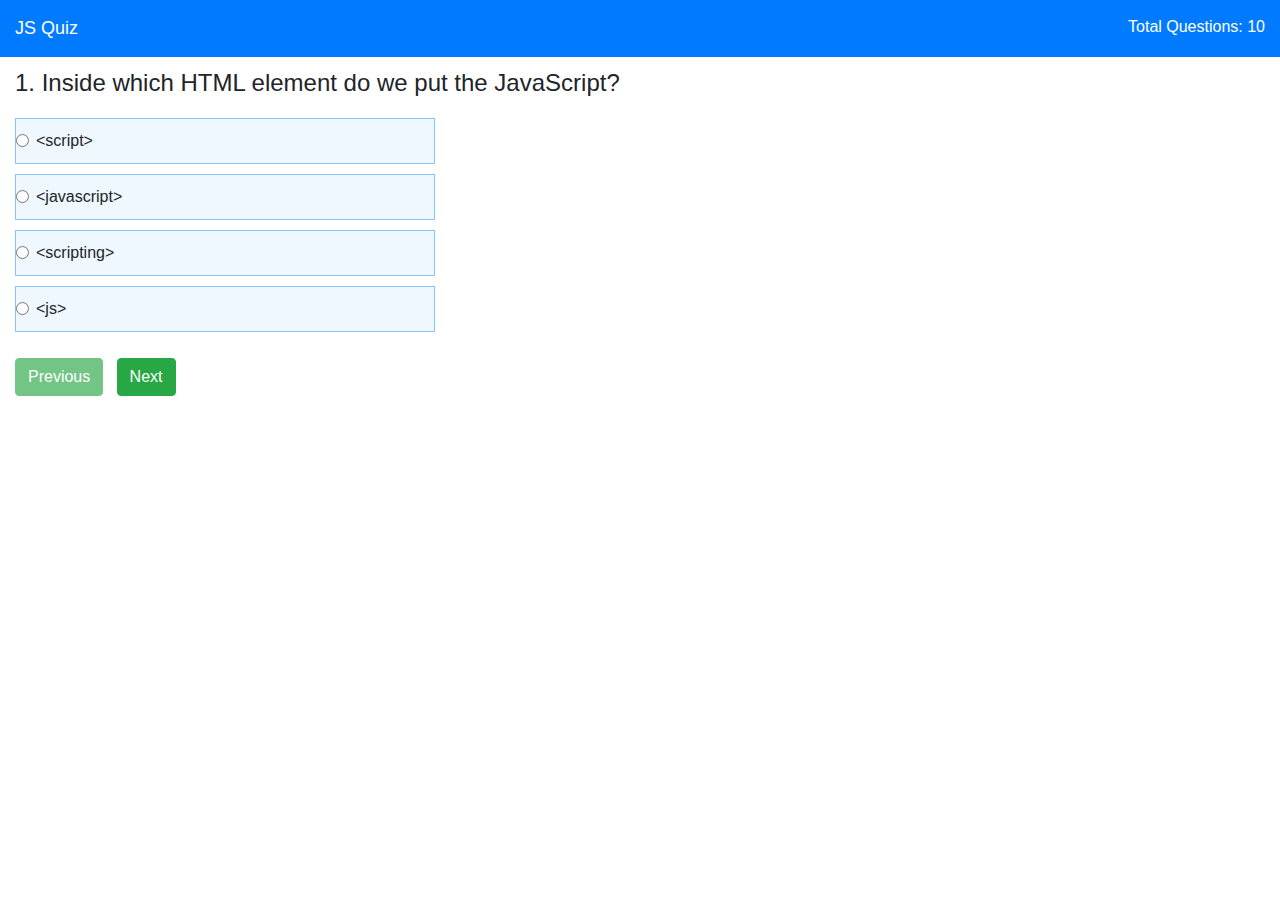
<file: day3/index.html>
<!DOCTYPE html>
<html lang="en">

<head>
    <meta charset="UTF-8">
    <meta http-equiv="X-UA-Compatible" content="IE=edge">
    <meta name="viewport" content="width=device-width, initial-scale=1.0">
    <title>Javascript Quiz</title>
    <link rel="stylesheet" href="style.css">
    <link rel="stylesheet" href="https://cdnjs.cloudflare.com/ajax/libs/font-awesome/4.7.0/css/font-awesome.css">
    <link rel="stylesheet"
        href="https://cdnjs.cloudflare.com/ajax/libs/twitter-bootstrap/4.0.0-alpha.6/css/bootstrap.min.css">
</head>

<body>
    <header class="header bg-primary">
        <div class="left-title">JS Quiz</div>
        <div class="right-title">Total Questions: <span id="tque"></span></div>
        <div class="clearfix"></div>
    </header>
    <div class="content">
        <div class="container-fluid">
            <div class="row">
                <div class="col-sm-12">
                    <div id="result" class="quiz-body">
                        <form name="quizForm" onSubmit="">
                            <fieldset class="form-group">
                                <h4><span id="qid">1.</span> <span id="question"></span></h4>
                                <div class="option-block-container" id="question-options"> </div>
                                <!-- End of option block -->
                            </fieldset> <button name="previous" id="previous" class="btn btn-success">Previous</button>
                            &nbsp; <button name="next" id="next" class="btn btn-success">Next</button>
                        </form>
                    </div>
                </div> <!-- End of col-sm-12 -->
            </div> <!-- End of row -->
        </div> <!-- ENd of container fluid -->
    </div> <!-- End of content -->
    <script src="https://cdnjs.cloudflare.com/ajax/libs/jquery/3.1.1/jquery.min.js"></script>
    <script src="https://cdnjs.cloudflare.com/ajax/libs/twitter-bootstrap/4.0.0-alpha.6/js/bootstrap.min.js"></script>
    <script src="app.js"></script>
</body>

</html>
</file>
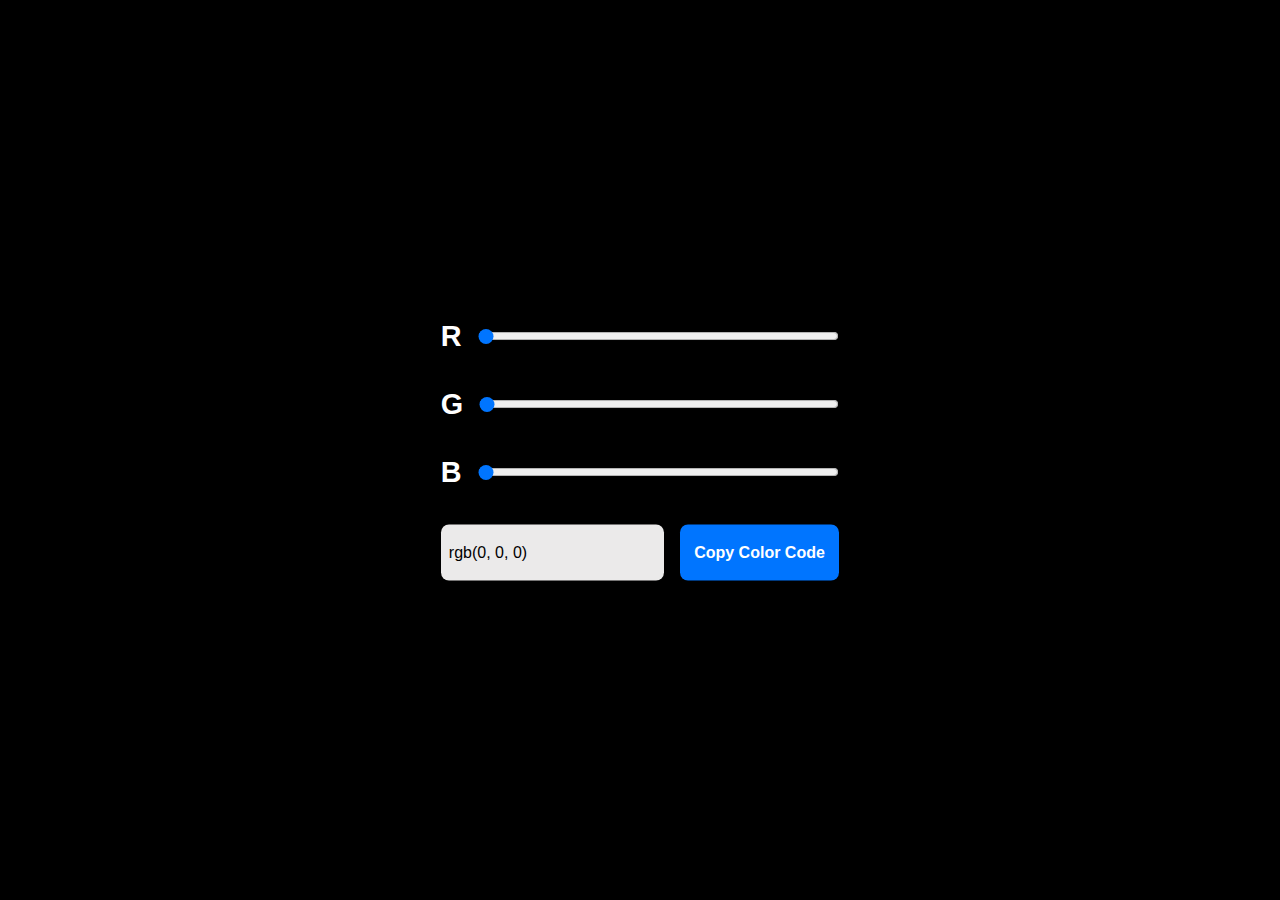
<file: day6/index.html>
<!DOCTYPE html>
<html lang="en">

<head>
    <meta charset="UTF-8">
    <meta name="viewport" content="width=device-width, initial-scale=1.0">
    <title>RGB Color Generator Help of JavaScript</title>
<link rel="stylesheet" href="style.css">
</head>

<body>
    <div class="container">
        <div class="wrapper">
            <label for="red">R</label>
            <input type="range" min="0" max="255" value="0" id="red" />
        </div>
        <div class="wrapper">
            <label for="green">G</label>
            <input type="range" min="0" max="255" value="0" id="green" />
        </div>
        <div class="wrapper">
            <label for="blue">B</label>
            <input type="range" min="0" max="255" value="0" id="blue" />
        </div>
        <div class="result">
            <input type="text" value="rgb(0,0,0)" readonly />
            <button id="copy-btn">Copy Color Code</button>
        </div>
    </div>

    <script src="script.js"></script>
</body>

</html>
</file>
<file: day10/style.css>
@import url('https://fonts.googleapis.com/css2?family=Poppins:wght@100;200;300;400;500;600;700;800;900&display=swap');

* {
  font-family: 'Poppins', sans-serif;
  font-size: 16px;
  color: #edf6f9;
}

body {
  margin: 0;
  height: 100vh;
  padding: 0;
  border: 0;
  background: #83c5be;
}

.form {
  background-color: #fff;
  height: 240px;
  width: 480px;
  border-radius: 20px;
  margin: 20px auto 20px auto;
  display: block;
  border-radius: 31px;
  background: #83c5be;
  box-shadow:  25px 25px 55px #6aa09a,
             -25px -25px 55px #9ceae2;
}

.form:hover {
  transition: .4s;
  transform: scale(1.05);
}

.row-one {
  padding: 20px;
}

.row-two {
  padding: 20px;
}

.text-input {
  width: 60px;
  height: 30px;
  border-radius: 10px;
  background-color: #dbeffe;
  color: #353535;
  border: none;
  outline: none;
  padding: 5px 10px;
  cursor: pointer;
}

.text-input:last-child {
  margin-bottom: 35px;
}

.text-input:hover {
  background-color: #e29578;
  transition: 0.4s;
}

#submit {
  border: none;
  border-radius: 10px;
  height: 40px;
  width: 140px;
  font-weight: 600;
  text-transform: uppercase;
  background-color: #e29578;
  border: 2px solid #e29578;
  color: #fff;
  margin: auto;
  display: block;
  outline: none;
  cursor: pointer;
}

#submit:hover{
  background-color: transparent;
  border: 2px solid #e29578;
  transition: 0.5s;
}

.text {
  display: inline-block;
  margin: 5px 20px 5px 8px;;
}

.row-one {
  padding: 30px 20px 15px 20px;
}
.row-two {
  padding: 15px 20px 30px 20px;
}

.container {
  display: inline-block;
  position: relative;
  padding-left: 30px;
  cursor: pointer;
  user-select: none;
}

.container input {
  position: absolute;
  opacity: 0;
}

.checkmark {
  position: absolute;
  top: 0;
  left: 0;
  height: 25px;
  width: 25px;
  background-color: #dbeffe;
  border-radius: 50%;
}

.container:hover input ~ .checkmark {
  background-color: #e29578;
  transition: 0.4s;
}

.container input:checked ~ .checkmark {
  background-color: #e29578;
}

h1 {
  font-size: 30px;
  font-weight: 500;
  text-align: center;
  color: #353535;
  padding-top: 15px;
  display: block;
}

h2 {
  font-size: 22px;
  font-weight: 600;
  text-align: center;
}

h3 {
  font-size: 24px;
  font-weight: 600;
  text-align: center;
  padding: 15px;
}

h3 b {
  font-size: 32px;
  font-weight: 600;
  color: #e29578;
}

.checkmark:after {
  content: "";
  position: absolute;
  display: none;
}

.container input:checked ~ .checkmark:after {
  display: block;
}

.container .checkmark:after {
  left: 9px;
  top: 5px;
  width: 5px;
  height: 10px;
  border: solid white;
  border-width: 0 2px 2px 0;
  transform: rotate(45deg);
}
</file>
<file: day12/style.css>
*{
    margin: 0;
    padding: 0;
    box-sizing: border-box;
}
.hero{
    width: 100%;
    min-height: 100vh;
    background: linear-gradient(45deg, #010758 , #490d61);
    display: flex;
    align-items: center;
    justify-content: center;
    flex-direction: column;
    color: #fff
}
.hero .h1{
    font-size: 45px;
    font-weight:500 ;
    margin-top: -50%;
    margin-bottom: 50%;
    
}
.hero h1 span{
    color:  #ff2963;
}
textarea{
    width :600px;
    height: 250px;
color: #fff;
font-size: 15px;
    outline: 0;
    border: 0;
background-color: #403d84;
padding:20px ;
border-radius: 10px;
resize: none;
margin-bottom: 30px;
}
textarea::placeholder{
    font-size: 16px;
    color: #ddd;
}
.row {
    width: 600px;
    display: flex;
    align-items: center;
    gap: 20px;

} button{
    background-color: #ff2963;
    color: #fff;
    border-radius: 35px;
    border: 0;
    outline: 0;
    cursor: pointer;
    padding: 10px 30px;
    font-size: 16px;
}
button img{
    width: 16px;
    margin-right: 10px;
    display: flex;
    align-items: center;
}
select{
    flex: 1;
    color: #FFF;
    background-color: #403d84;
    height: 50px;
    padding: 0 20px;
    outline: 0;
    border: 0;
    border-radius: 35px;
appearance: none;
background-image: url(dropdown.png);
background-repeat: no-repeat;
background-size: 15px;
background-position-x: calc(100% - 20px);
background-position-y: calc(20px);
}
</file>
<file: day2/stylye.css>
@import url('https://fonts.googleapis.com/css?family=Muli&display=swap');

* {
	box-sizing: border-box;
}

body {
	background-color: #42EADDFF;
	color: #fff;
	display: flex;
	font-family: 'Muli', sans-serif;
	flex-direction: column;
	align-items: center;
	justify-content: center;
	padding: 10px;
	min-height: 100vh;
}

p {
	margin: 5px 0;
}

h2 {
	margin: 10px 0 20px;
	text-align: center;
}

input[type=checkbox] {
	margin-right: 0;
}

.container {
	background-color:rgb(235, 163, 81);
	box-shadow: 0px 2px 10px rgba(255, 255, 255, 0.2);
	padding: 20px;
	width: 350px;
	max-width: 100%;
}

.result-container {
	background-color: rgba(0, 0, 0, 0.4);
	display: flex;
	justify-content: flex-start;
	align-items: center;
	position: relative;
	font-size: 18px;
	letter-spacing: 1px;
	padding: 12px 10px;
	height: 50px;
	width: 100%;
}

.result-container #result {
  	word-wrap: break-word;
	max-width: calc(100% - 40px);
}

.result-container .btn {
	font-size: 20px;
	position: absolute;
	top: 5px;
	right: 5px;
	height: 40px;
	width: 40px;
}

.btn {
	border: none;
	color: #000000;
	cursor: pointer;
	font-size: 16px;
	padding: 8px 12px;
	background-color: gray;
}
#clipboard{
  background-color: transparent;
}
.btn-large {
	display: block;
	width: 100%;
}

.setting {
	display: flex;
	justify-content: space-between;
	align-items: center;
	margin: 15px 0;
}

@media screen and (max-width: 400px) {
	.result-container {
		font-size: 14px;
	}
}

/* SOCIAL PANEL CSS */
.social-panel-container {
	position: fixed;
	right: 0;
	bottom: 80px;
	transform: translateX(100%);
	transition: transform 0.4s ease-in-out;
}

.social-panel-container.visible {
	transform: translateX(-10px);
}

.social-panel {	
	background-color: #fff;
	border-radius: 16px;
	box-shadow: 0 16px 31px -17px rgba(0,31,97,0.6);
	border: 5px solid #001F61;
	display: flex;
	flex-direction: column;
	justify-content: center;
	align-items: center;
	font-family: 'Muli';
	position: relative;
	height: 169px;	
	width: 370px;
	max-width: calc(100% - 10px);
}

.social-panel button.close-btn {
	border: 0;
	color: #97A5CE;
	cursor: pointer;
	font-size: 20px;
	position: absolute;
	top: 5px;
	right: 5px;
}

.social-panel button.close-btn:focus {
	outline: none;
}

.social-panel p {
	background-color: #001F61;
	border-radius: 0 0 10px 10px;
	color: #fff;
	font-size: 14px;
	line-height: 18px;
	padding: 2px 17px 6px;
	position: absolute;
	top: 0;
	left: 50%;
	margin: 0;
	transform: translateX(-50%);
	text-align: center;
	width: 235px;
}

.social-panel p i {
	margin: 0 5px;
}

.social-panel p a {
	color: #FF7500;
	text-decoration: none;
}

.social-panel h4 {
	margin: 20px 0;
	color: #97A5CE;	
	font-family: 'Muli';	
	font-size: 14px;	
	line-height: 18px;
	text-transform: uppercase;
}

.social-panel ul {
	display: flex;
	list-style-type: none;
	padding: 0;
	margin: 0;
}

.social-panel ul li {
	margin: 0 10px;
}

.social-panel ul li a {
	border: 1px solid #DCE1F2;
	border-radius: 50%;
	color: #001F61;
	font-size: 20px;
	display: flex;
	justify-content: center;
	align-items: center;
	height: 50px;
	width: 50px;
	text-decoration: none;
}

.social-panel ul li a:hover {
	border-color: #FF6A00;
	box-shadow: 0 9px 12px -9px #FF6A00;
}

.floating-btn {
	border-radius: 26.5px;
	background-color: #001F61;
	border: 1px solid #001F61;
	box-shadow: 0 16px 22px -17px #03153B;
	color: #fff;
	cursor: pointer;
	font-size: 16px;
	line-height: 20px;
	padding: 12px 20px;
	position: fixed;
	bottom: 20px;
	right: 20px;
	z-index: 999;
}

.floating-btn:hover {
	background-color: #ffffff;
	color: #001F61;
}

.floating-btn:focus {
	outline: none;
}

.floating-text {
	background-color: #4680ff;
	border-radius: 10px 10px 0 0;
	color: #fff;
	font-family: 'Muli';
	padding: 7px 15px;
	position: fixed;
	bottom: 0;
	left: 50%;
	transform: translateX(-50%);
	text-align: center;
	z-index: 998;
}

.floating-text a {
	color: #FF7500;
	text-decoration: none;
}

@media screen and (max-width: 480px) {

	.social-panel-container.visible {
		transform: translateX(0px);
	}
	
	.floating-btn {
		right: 10px;
	}
}
</file>
<file: day20/style.css>
body {
  background-color: #e4d4d4;
  /* background-image: url("./nickfinder.png"); */
}
body img {
}
#heading {

  background-position: center;
  align-items: center;
  text-align: center;
  color:#fff;
  font-family:system-ui, -apple-system, BlinkMacSystemFont, 'Segoe UI', Roboto, Oxygen, Ubuntu, Cantarell, 'Open Sans', 'Helvetica Neue', sans-serif ;
  padding-top: 3.2vh;
  text-align: center;
  background-color: #7e2abe;
  height: 8vw;
  z-index: 999999;
  background-size: cover;
}
#heading h1 {
  padding-top: 2vh;
  color: red;
}
.fixed {
  position: fixed;
  top: 0;
  left: 0;
  width: 100%;
  z-index: 99;
}

#font-contol {
  justify-content: center;
  display: flex;
  text-align: center;
  height: 18vh;
  margin-top: -1.2%;
  padding-top: 2.5vh;
  border:  1.8px solid #6001A8;
  /* box-shadow: 3px 2px 3px #6001a8; */
  margin-left: 23vw;
  background-image: url("./nickfinder.png");

	/* background: linear-gradient((#3E5151 + #DECBA4)); */

  filter: blur(0.3px);filter: drop-shadow(10px 10px 15px #8918e0);
  /* background-position: center; */
  background-size: cover;
  align-items: center;
}
#result {
  width: 50%;

  margin-left: 23vw;
}
#result input {
  color: rgb(0, 0, 0);
  text-align: center;
  width: 50%;
}
#result span {
  background-color: rgb(49, 177, 49);
  color: black;
}
.social-panel-container {
	position: fixed;
	right: 0;
	bottom: 80px;
	transform: translateX(100%);
	transition: transform 0.4s ease-in-out;
}

.social-panel-container.visible {
	transform: translateX(-10px);
}

.social-panel {	
	background-color: #fff;
	border-radius: 16px;
	box-shadow: 0 16px 31px -17px rgba(0,31,97,0.6);
	border: 5px solid #7e2abe;
	display: flex;
	flex-direction: column;
	justify-content: center;
	align-items: center;
	font-family: 'Muli';
	position: relative;
	height: 169px;	
	width: 370px;
	max-width: calc(100% - 10px);
}

.social-panel button.close-btn {
	border: 0;
	color: #97A5CE;
	cursor: pointer;
	font-size: 20px;
	position: absolute;
	top: 5px;
	right: 5px;
}

.social-panel button.close-btn:focus {
	outline: none;
}

.social-panel p {
	background-color: #7e2abe;
	border-radius: 0 0 10px 10px;
	color: #fff;
	font-size: 14px;
	line-height: 18px;
	padding: 2px 17px 6px;
	position: absolute;
	top: 0;
	left: 50%;
	margin: 0;
	transform: translateX(-50%);
	text-align: center;
	width: 235px;
}

.social-panel p i {
	margin: 0 5px;
}

.social-panel p a {
	color: #FF7500;
	text-decoration: none;
}

.social-panel h4 {
	margin: 20px 0;
	color: #97A5CE;	
	font-family: 'Muli';	
	font-size: 14px;	
	line-height: 18px;
	text-transform: uppercase;
}

.social-panel ul {
	display: flex;
	list-style-type: none;
	padding: 0;
	margin: 0;
}

.social-panel ul li {
	margin: 0 10px;
}

.social-panel ul li a {
	border: 1px solid #DCE1F2;
	border-radius: 50%;
	color: #001F61;
	font-size: 20px;
	display: flex;
	justify-content: center;
	align-items: center;
	height: 50px;
	width: 50px;
	text-decoration: none;
}

.social-panel ul li a:hover {
	border-color: #FF6A00;
	box-shadow: 0 9px 12px -9px #FF6A00;
}

.floating-btn {
	border-radius: 26.5px;
	background-color: #001F61;
	border: 1px solid #001F61;
	box-shadow: 0 16px 22px -17px #03153B;
	color: #fff;
	cursor: pointer;
	font-size: 16px;
	line-height: 20px;
	padding: 12px 20px;
	position: fixed;
	bottom: 20px;
	right: 20px;
	z-index: 999;
}

.floating-btn:hover {
	background-color: #ffffff;
	color: #001F61;
}

.floating-btn:focus {
	outline: none;
}

.floating-text {
	background-color: #4680ff;
	border-radius: 10px 10px 0 0;
	color: #fff;
	font-family: 'Muli';
	padding: 7px 15px;
	position: fixed;
	bottom: 0;
	left: 50%;
	transform: translateX(-50%);
	text-align: center;
	z-index: 998;
}

.floating-text a {
	color: #FF7500;
	text-decoration: none;
}

@media screen and (max-width: 480px) {

	.social-panel-container.visible {
		transform: translateX(0px);
	}
	
	.floating-btn {
		right: 10px;
	}
}
</file>
<file: day3/style.css>
.content {
  margin-top: 54px;
}
.header {
  padding: 15px;
  position: fixed;
  top: 0;
  width: 100%;
  z-index: 9999;
}
.left-title {
  width: 80px;
  color: #fff;
  font-size: 18px;
  float: left;
}
.right-title {
  width: 150px;
  text-align: right;
  float: right;
  color: #fff;
}
.quiz-body {
  margin-top: 15px;
  padding-bottom: 50px;
}
.option-block-container {
  margin-top: 20px;
  max-width: 420px;
}
.option-block {
  padding: 10px;
  background: aliceblue;
  border: 1px solid #84c5fe;
  margin-bottom: 10px;
  cursor: pointer;
}
.result-question {
  font-weight: bold;
}
.c-wrong {
  margin-left: 20px;
  color: #ff0000;
}
.c-correct {
  margin-left: 20px;
  color: green;
}
.last-row {
  border-bottom: 1px solid #ccc;
  padding-bottom: 25px;
  margin-bottom: 25px;
}
.res-header {
  border-bottom: 1px solid #ccc;
  margin-bottom: 15px;
  padding-bottom: 15px;
}
</file>
<file: day6/style.css>
* {
  padding: 0;
  margin: 0;
  box-sizing: border-box;
  font-family: "Poppins", sans-serif;
}

.container {
  background-color: transparent;
  width: min(90%, 31.25em);
  padding: 4em 2em;
  position: absolute;
  transform: translate(-50%, -50%);
  top: 50%;
  left: 50%;
  color: #ffffff;
  font-weight: 600;
  border-radius: 0.5em;
  display: grid;
  justify-content: center;
  box-shadow: 0 2em 3em rgba(0, 0, 0, 0.2);
}

.wrapper {
  width: 100%;
  display: flex;
  align-items: space-between;
  gap: 1em;
  margin-bottom: 2.2em;
}

label {
  font-size: 1.8em;
}

input[type="range"] {
  width: 100%;
}

.result {
  width: 100%;
  display: grid;
  grid-template-columns: 7fr 5fr;
  gap: 1em;
}

input[type="text"],
button {
  font-size: 1em;
  border-radius: 0.5em;
  border: none;
  outline: none;
}

input[type="text"] {
  background-color: #ebeaea;
  padding: 1.2em 0.5em;
  font-weight: 400;
}

input[type="text"]::selection {
  background-color: transparent;
}

button {
  background-color: #0075ff;
  color: #ffffff;
  font-weight: 600;
  cursor: pointer;
}
</file>
